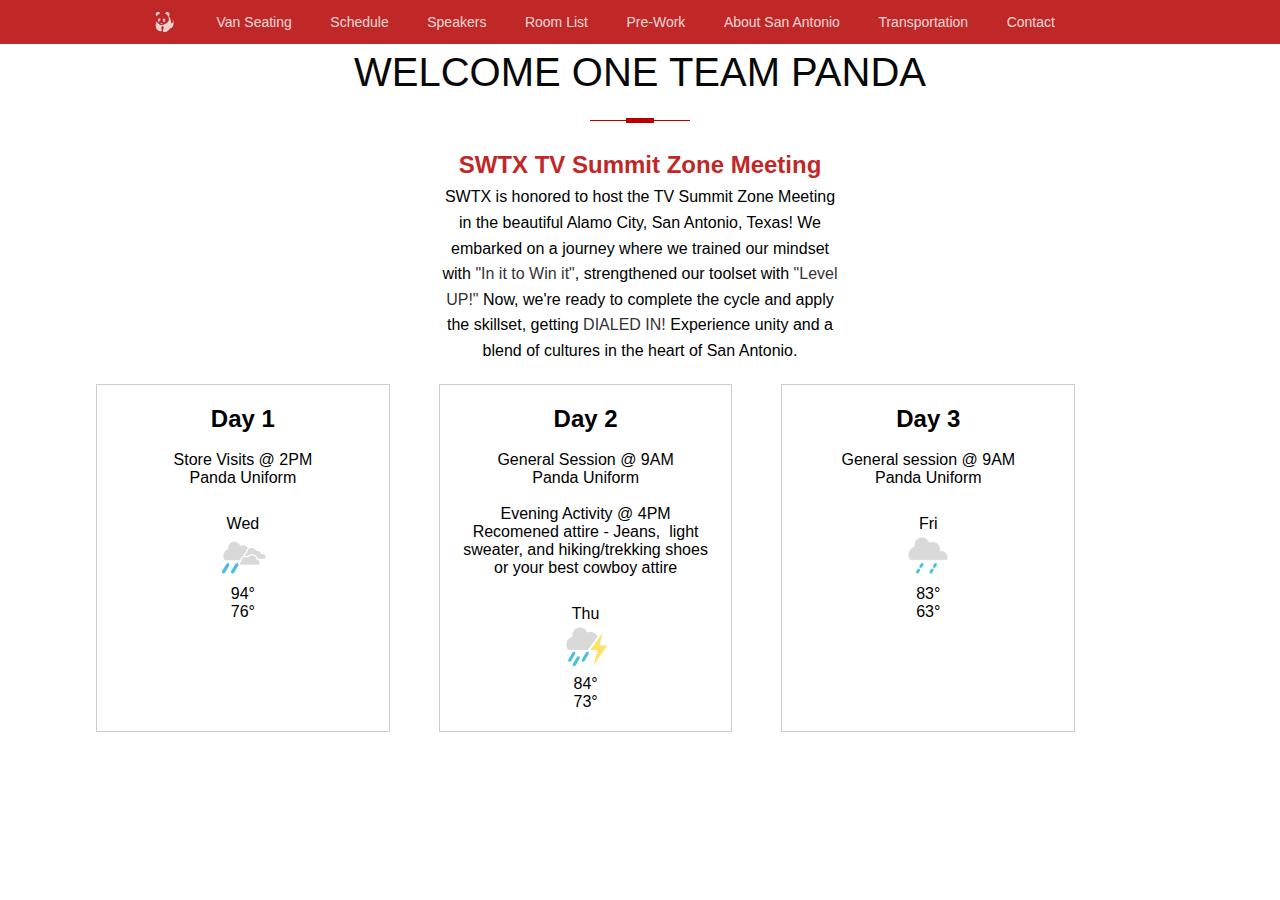
<file: index.html>
<!DOCTYPE html>
<html lang="en">
<head>
    <meta charset="UTF-8">
    <meta http-equiv="X-UA-Compatible" content="IE=edge">
    <meta name="viewport" content="width=device-width, initial-scale=1.0">
    <title>WELCOME ONE TEAM PANDA</title>
    <link rel="preconnect" href="https://fonts.gstatic.com">
    <link href="https://fonts.googleapis.com/css2?family=Inter:wght@300;400&display=swap" rel="stylesheet">
    <link rel="stylesheet" href="style.css">
        <style>
        body {
            font-family: Arial, sans-serif;
            display: flex;
            justify-content: center; /* Center horizontally */
            align-items: center; /* Center vertically */
            /*height: 100vh;  Set the body to cover the full viewport height */
            margin: 0; /* Remove default margin */
        }

        .widget-container {
            display: flex;
            flex-wrap: wrap; /* Allow widgets to wrap to the next line */
            justify-content: space-between; /* Space out widgets horizontally */
            width: 90%; /* Adjust the width as needed */
        }

        .widget {
            border: 1px solid #ccc;
            padding: 20px;
            text-align: center;
            width: 30%;
        }

        .weather {
            margin-top: 10px;
        }

        @media (max-width: 800px) {
            /* Adjust the layout for small screens */
            .widget {
                width: 90%; /* Make widgets full width on small screens */
                margin: 10px auto; /* Center widgets horizontally */
            }
        }
    </style>
</head>
<body>

    <div class="nav-container">
        <nav>
            <ul class="mobile-nav">
                <li>
                    <div class="menu-icon-container">
                        <div class="menu-icon">
                            <span class="line-1"></span>
                            <span class="line-2"></span>
                        </div>
                    </div>
                </li>

                <li>
                    <a href="index.html" class="link-logo"></a>
                </li>

                <li>
                    <a href="" class="link-bag"></a>
                </li>
            </ul>

            <ul class="desktop-nav">
                <li>
                    <a href="index.html" class="link-logo">
					</a>
                </li>
		    <li>
                    <a href="Van.html">Van Seating</a>
                </li>
                <li>
                    <a href="Schedule.html">Schedule</a>
                </li>
                <li>
                    <a href="Speakers.html">Speakers</a>
                </li>
				<li>
                    <a href="rooms.html">Room List</a>
                </li>
				<li>
                    <a href="PreWork.html">Pre-Work</a>
                </li>
                <li>
                    <a href="About.html">About San Antonio</a>
                </li>
				<li>
                    <a href="transportation.html">Transportation</a>
                </li>
				<li>
					<a href="Contact.html">Contact</a>
				</li>
                <li>
                    <a href="#" class="link-search"></a>
                </li>
                <li>
                    <a href="mian.html" class="link-bag"></a>
                </li>
            </ul>
        </nav>

        <!-- End of navigation menu items -->

        <div class="search-container hide">
            <div class="link-search"></div>
            <div class="search-bar">
                <form action="">
                    <input type="text" placeholder="Search apple.com">
                </form>
            </div>
            <div class="link-close"></div>
        </div>

    </div>
	<div class="body-text">
		<div class="one">
		  <h1>Welcome One Team Panda</h1>
		</div>	
		<div class="event-description">
	      <h2><center>SWTX TV Summit Zone Meeting</center></h2>
<p><center>SWTX is honored to host the TV Summit Zone Meeting in the beautiful Alamo City, San Antonio, Texas! We embarked on a journey where we trained our mindset with <strong>"In it to Win it"</strong>, strengthened our toolset with <strong>"Level UP!"</strong> Now, we're ready to complete the cycle and apply the skillset, getting <strong>DIALED IN!</strong> Experience unity and a blend of cultures in the heart of San Antonio.</center></p>

    </div>
    <div class="widget-container">
        <div class="widget">
            <h2>Day 1</h2>
			<br>
			<p>Store Visits @ 2PM</p>
			<p><strong>Panda Uniform</strong></p>
			<br>
            <div class="weather">
                <div class="wob_df" data-wob-di="4" role="button" tabindex="0" data-ved="2ahUKEwikxN-1_NOBAxV9k2oFHZLzBUoQi2soBHoECBcQDg"><div class="Z1VzSb" aria-label="Wednesday">Wed</div><div class="DxhUm"><g-img class="uW5pk"><img id="dimg_25" src="[data-uri]" class="YQ4gaf zr758c" alt="Scattered thunderstorms" data-atf="1" data-frt="0"></g-img></div><div class="wNE31c"><div class="gNCp2e"><span class="wob_t" style="display:inline">94</span><span class="wob_t" style="display:none">32</span>°</div><div class="QrNVmd ZXCv8e"><span class="wob_t" style="display:inline">76</span><span class="wob_t" style="display:none">23</span>°</div></div></div>
            </div>
        </div>

        <div class="widget">
            <h2>Day 2</h2>
			<br>
			<p>General Session  @ 9AM</p>
			<p><strong>Panda Uniform</strong></p>
		  <br>
		  <p>Evening Activity @ 4PM </p>
			<p><strong>Recomened attire - Jeans,&nbsp; light sweater, and hiking/trekking shoes or your best cowboy  attire</strong></p>
			<br>

            <div class="weather">
<div class="wob_df" data-wob-di="5" role="button" tabindex="0" data-ved="2ahUKEwikxN-1_NOBAxV9k2oFHZLzBUoQi2soBXoECBcQDw"><div class="Z1VzSb" aria-label="Thursday">Thu</div><div class="DxhUm"><g-img class="uW5pk"><img id="dimg_27" src="[data-uri]" class="YQ4gaf zr758c" alt="Thunderstorm" data-atf="1" data-frt="0"></g-img></div><div class="wNE31c"><div class="gNCp2e"><span class="wob_t" style="display:inline">84</span><span class="wob_t" style="display:none">28</span>°</div><div class="QrNVmd ZXCv8e"><span class="wob_t" style="display:inline">73</span><span class="wob_t" style="display:none">22</span>°</div></div></div>
            </div>
        </div>

        <div class="widget">
            <h2>Day 3</h2>
			<br>
			<p>General session @ 9AM</p>
			<p><strong>Panda Uniform
</strong></p>
			<br>
            <div class="weather">
<div class="wob_df wob_ds" data-wob-di="6" role="button" tabindex="0" data-ved="2ahUKEwikxN-1_NOBAxV9k2oFHZLzBUoQi2soBnoECBcQEA"><div class="Z1VzSb" aria-label="Friday">Fri</div><div class="DxhUm"><g-img class="uW5pk"><img id="dimg_29" src="[data-uri]" class="YQ4gaf zr758c" alt="Showers" data-atf="1" data-frt="0"></g-img></div><div class="wNE31c"><div class="gNCp2e"><span class="wob_t" style="display:inline">83</span><span class="wob_t" style="display:none">28</span>°</div><div class="QrNVmd ZXCv8e"><span class="wob_t" style="display:inline">63</span><span class="wob_t" style="display:none">20</span>°</div></div></div>
            </div>
        </div>
    </div>
		
		
		
		
		
</div>
		<p class="countdown" id="cdtimer"></p>



	</div>

	
    <div class="overlay"></div>
    
    <script src="main.js"></script>

</body>
</html>
</file>
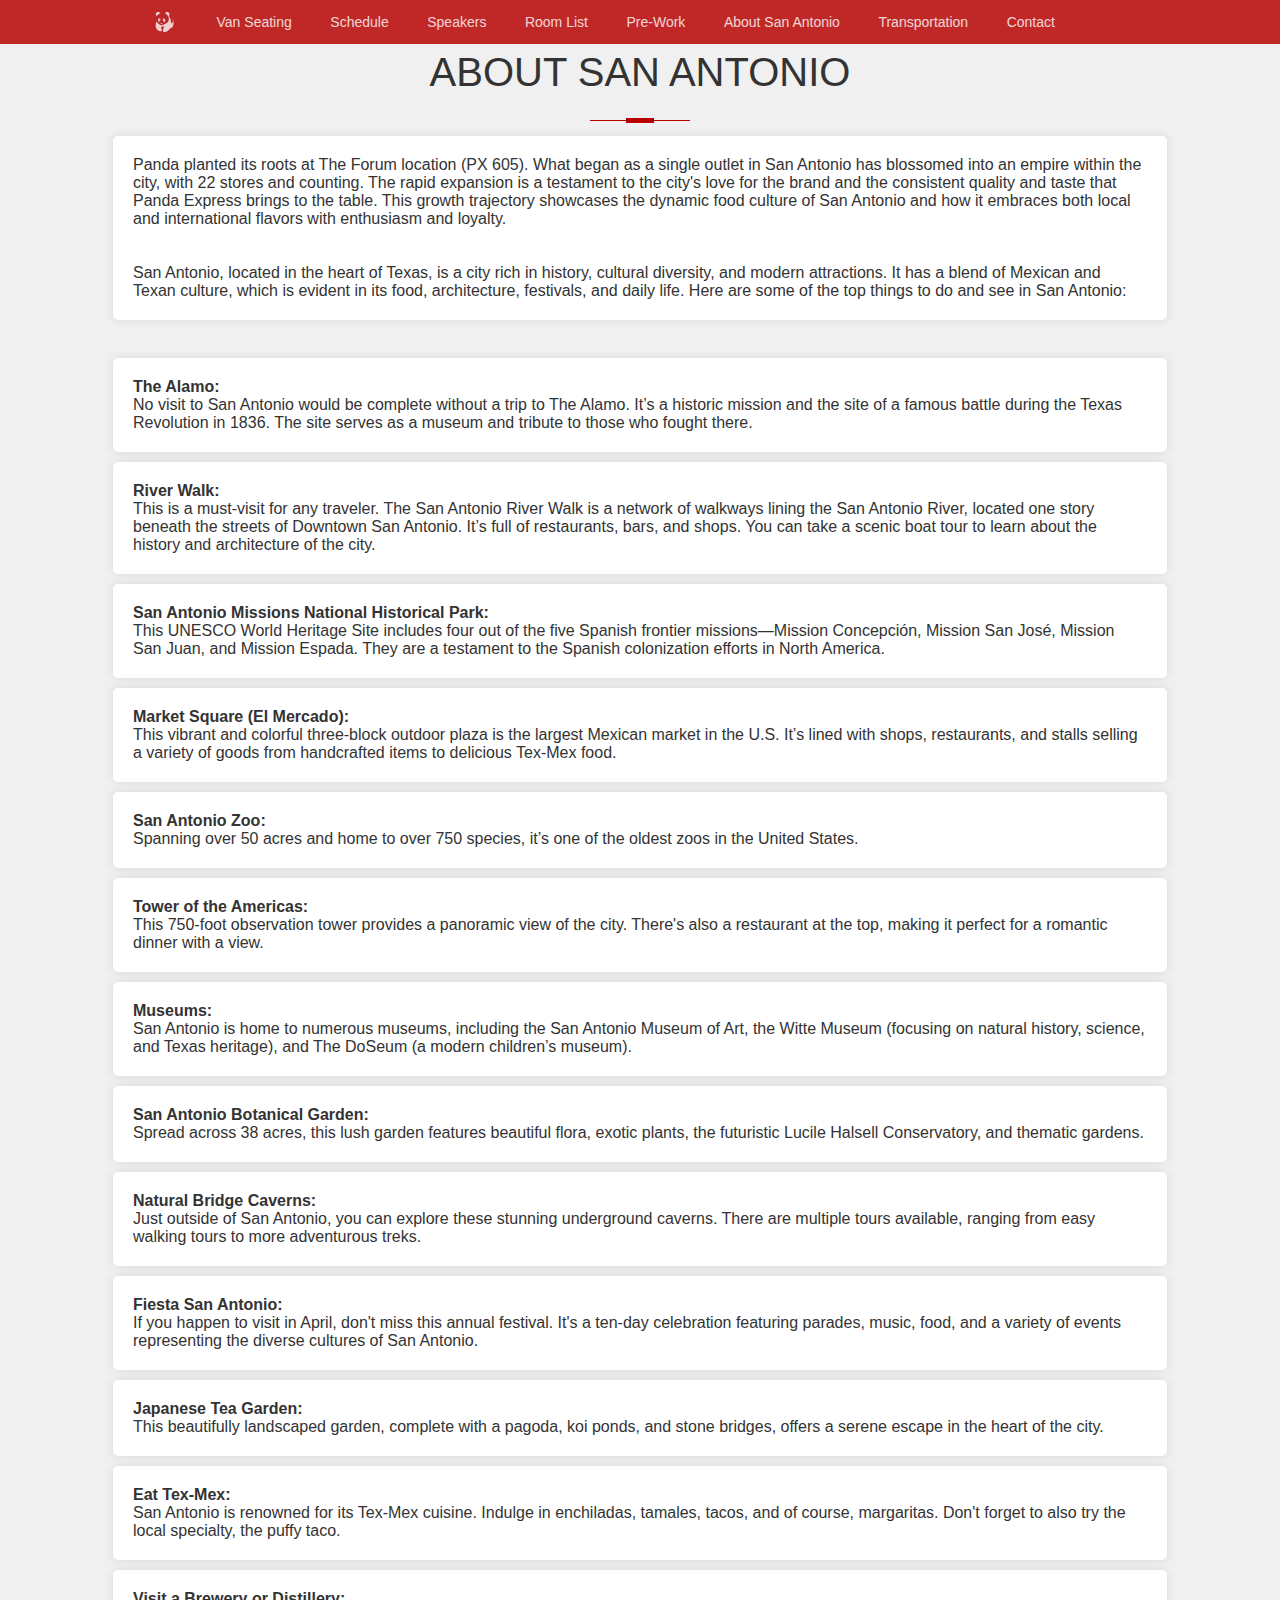
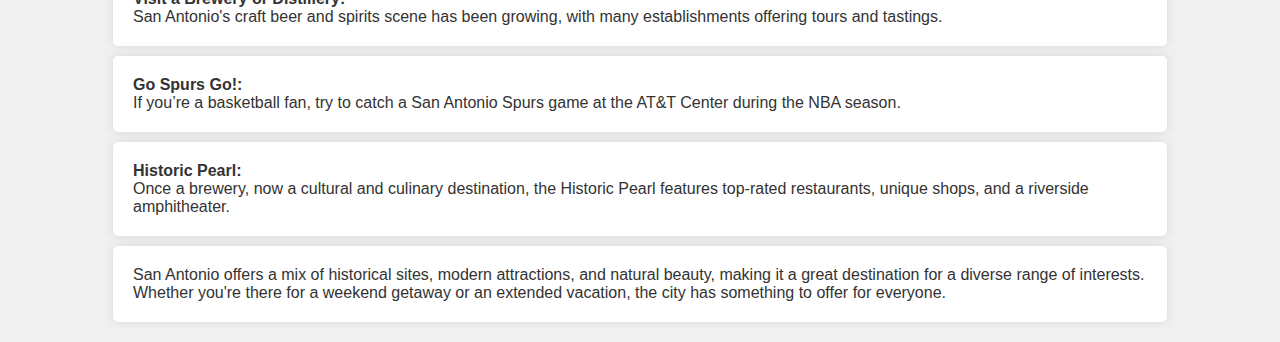
<file: About.html>
<!DOCTYPE html>
<html lang="en">
<head>
    <meta charset="UTF-8">
    <meta http-equiv="X-UA-Compatible" content="IE=edge">
    <meta name="viewport" content="width=device-width, initial-scale=1.0">
    <title>Panda - ABOUT</title>
    <link rel="preconnect" href="https://fonts.gstatic.com">
    <link href="https://fonts.googleapis.com/css2?family=Inter:wght@300;400&display=swap" rel="stylesheet">
    <link rel="stylesheet" href="style.css">
	<style>* {
    margin: 0;
    padding: 0;
    box-sizing: border-box;
}

/* Basic styling for the page */
body {
    font-family: Arial, Helvetica, sans-serif;
    background-color: #f0f0f0;
    color: #333;
    margin: 20px;
}

header, section {
    background-color: #fff;
    padding: 20px;
    margin: 10px 0;
    border-radius: 5px;
    box-shadow: 0 0 10px rgba(0, 0, 0, 0.1);
}

h1, h2 {
    color: #333;
}

/* Style the contact form */
form {
    max-width: 400px;
    margin: 0 auto;
}

label, input, textarea {
    display: block;
    margin-bottom: 10px;
}

button {
    background-color: #007bff;
    color: #fff;
    padding: 10px 20px;
    border: none;
    border-radius: 5px;
    cursor: pointer;
}

/* Style the contact information section */
#contact-info ul {
    list-style: none;
}

#contact-info ul li {
    margin-bottom: 10px;
}

#contact-info a {
    text-decoration: none;
    color: #007bff;
}

/* Style the footer */
footer {
    text-align: center;
    margin-top: 20px;
    padding-top: 10px;
    border-top: 1px solid #ddd;
}</style>
</head>
<body>

    <div class="nav-container">
        <nav>
            <ul class="mobile-nav">
                <li>
                    <div class="menu-icon-container">
                        <div class="menu-icon">
                            <span class="line-1"></span>
                            <span class="line-2"></span>
                        </div>
                    </div>
                </li>

                <li>
                    <a href="index.html" class="link-logo"></a>
                </li>

                <li>
                    <a href="" class="link-bag"></a>
                </li>
            </ul>

            <ul class="desktop-nav">
                <li>
                    <a href="index.html" class="link-logo"></a>
                </li>
		    <li>
                    <a href="Van.html">Van Seating</a>
                </li>
                
                <li>
                    <a href="Schedule.html">Schedule</a>
                </li>
                <li>
                    <a href="Speakers.html">Speakers</a>
                </li>
		<li>
                    <a href="rooms.html">Room List</a>
                </li>
				<li>
                    <a href="PreWork.html">Pre-Work</a>
                </li>
                <li>
                    <a href="About.html"><strong>About San Antonio</strong></a>
                </li>
				<li>
                    <a href="transportation.html">Transportation</a>
                </li>
				<li>
					<a href="Contact.html">Contact</a>
				</li>
				                <li>
                    <a href="mian.html" class="link-bag"></a>
                </li>
				                <li>
                    <a href="#" class="link-search"></a>
                </li>
            </ul>
        </nav>

        <!-- End of navigation menu items -->

        <div class="search-container hide">
            <div class="link-search"></div>
            <div class="search-bar">
                <form action="">
                    <input type="text" placeholder="Search apple.com">
                </form>
            </div>
            <div class="link-close"></div>


        </div>



        

    </div>
		<div class="body-text">
					<div class="one">
		  <h1>About San Antonio</h1>
		</div>
	<section id="contact-info">
				Panda planted its roots at The Forum location (PX 605). What began as a single outlet in San Antonio has blossomed into an empire within the city, with 22 stores and counting. The rapid expansion is a testament to the city's love for the brand and the consistent quality and taste that Panda Express brings to the table. This growth trajectory showcases the dynamic food culture of San Antonio and how it embraces both local and international flavors with enthusiasm and loyalty.
			
			<p>&nbsp</p> &nbsp<p>
				San Antonio, located in the heart of Texas, is a city rich in history, cultural diversity, and modern attractions. It has a blend of Mexican and Texan culture, which is evident in its food, architecture, festivals, and daily life. Here are some of the top things to do and see in San Antonio:
			</p></section>&nbsp
<section id="contact-info"><h4>The Alamo:</h4> No visit to San Antonio would be complete without a trip to The Alamo. It’s a historic mission and the site of a famous battle during the Texas Revolution in 1836. The site serves as a museum and tribute to those who fought there.
</section>
<section id="contact-info"><h4>River Walk:</h4> This is a must-visit for any traveler. The San Antonio River Walk is a network of walkways lining the San Antonio River, located one story beneath the streets of Downtown San Antonio. It’s full of restaurants, bars, and shops. You can take a scenic boat tour to learn about the history and architecture of the city.
</section>
<section id="contact-info"><h4>San Antonio Missions National Historical Park:</h4> This UNESCO World Heritage Site includes four out of the five Spanish frontier missions—Mission Concepción, Mission San José, Mission San Juan, and Mission Espada. They are a testament to the Spanish colonization efforts in North America.
</section>
<section id="contact-info"><h4>Market Square (El Mercado):</h4> This vibrant and colorful three-block outdoor plaza is the largest Mexican market in the U.S. It’s lined with shops, restaurants, and stalls selling a variety of goods from handcrafted items to delicious Tex-Mex food.
</section>
<section id="contact-info"><h4>San Antonio Zoo:</h4> Spanning over 50 acres and home to over 750 species, it’s one of the oldest zoos in the United States.
</section>
<section id="contact-info"><h4>Tower of the Americas:</h4> This 750-foot observation tower provides a panoramic view of the city. There's also a restaurant at the top, making it perfect for a romantic dinner with a view.
</section>
<section id="contact-info"><h4>Museums:</h4> San Antonio is home to numerous museums, including the San Antonio Museum of Art, the Witte Museum (focusing on natural history, science, and Texas heritage), and The DoSeum (a modern children’s museum).
</section>
<section id="contact-info"><h4>San Antonio Botanical Garden:</h4> Spread across 38 acres, this lush garden features beautiful flora, exotic plants, the futuristic Lucile Halsell Conservatory, and thematic gardens.
</section>
<section id="contact-info"><h4>Natural Bridge Caverns:</h4> Just outside of San Antonio, you can explore these stunning underground caverns. There are multiple tours available, ranging from easy walking tours to more adventurous treks.
</section>
<section id="contact-info"><h4>Fiesta San Antonio:</h4> If you happen to visit in April, don't miss this annual festival. It's a ten-day celebration featuring parades, music, food, and a variety of events representing the diverse cultures of San Antonio.
</section>
<section id="contact-info"><h4>Japanese Tea Garden:</h4> This beautifully landscaped garden, complete with a pagoda, koi ponds, and stone bridges, offers a serene escape in the heart of the city.
</section>
<section id="contact-info"><h4>Eat Tex-Mex:</h4> San Antonio is renowned for its Tex-Mex cuisine. Indulge in enchiladas, tamales, tacos, and of course, margaritas. Don't forget to also try the local specialty, the puffy taco.
</section>
<section id="contact-info"><h4>Visit a Brewery or Distillery:</h4> San Antonio's craft beer and spirits scene has been growing, with many establishments offering tours and tastings.
</section>
<section id="contact-info"><h4>Go Spurs Go!:</h4> If you’re a basketball fan, try to catch a San Antonio Spurs game at the AT&T Center during the NBA season.
</section>
<section id="contact-info"><h4>Historic Pearl:</h4> Once a brewery, now a cultural and culinary destination, the Historic Pearl features top-rated restaurants, unique shops, and a riverside amphitheater.
</section>
<section id="contact-info">San Antonio offers a mix of historical sites, modern attractions, and natural beauty, making it a great destination for a diverse range of interests. Whether you're there for a weekend getaway or an extended vacation, the city has something to offer for everyone.
	</section>
	</div>
	
    <div class="overlay"></div>
    
    <script src="main.js"></script>

</body>
</html>
</file>
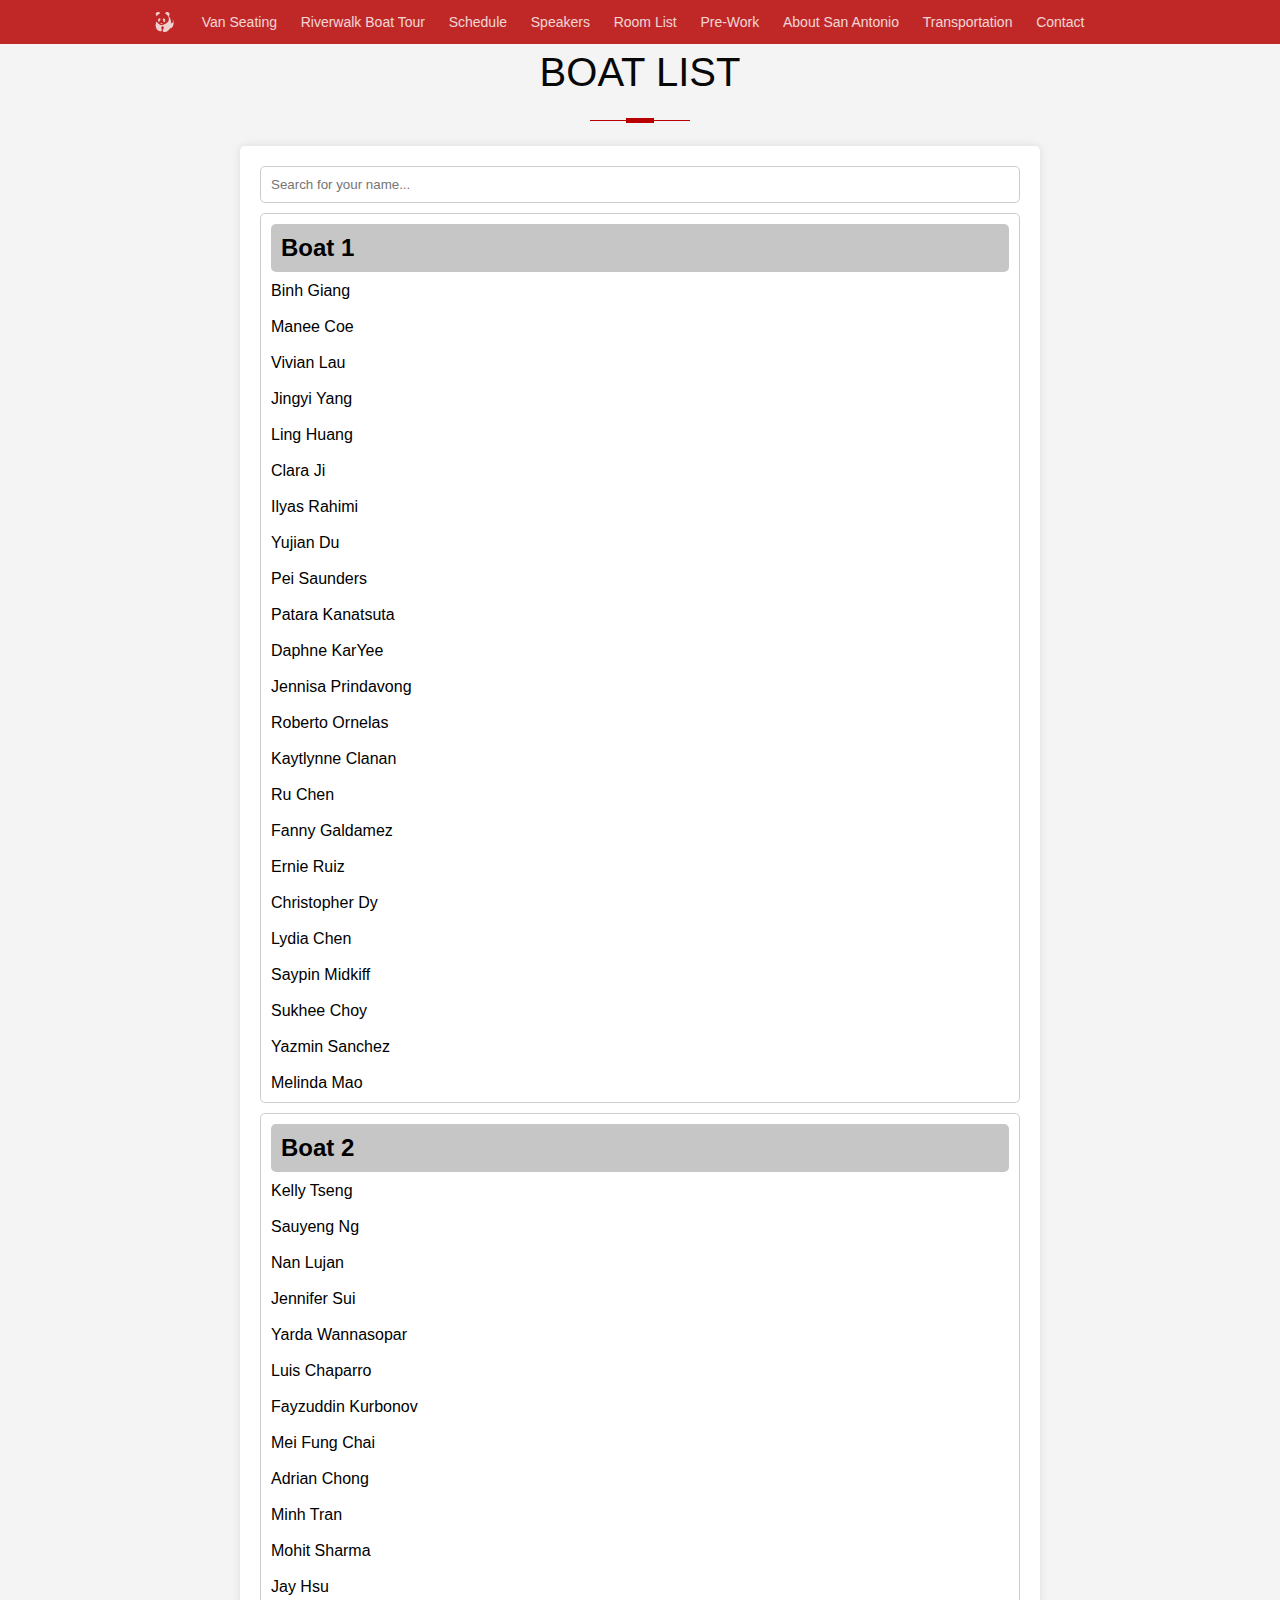
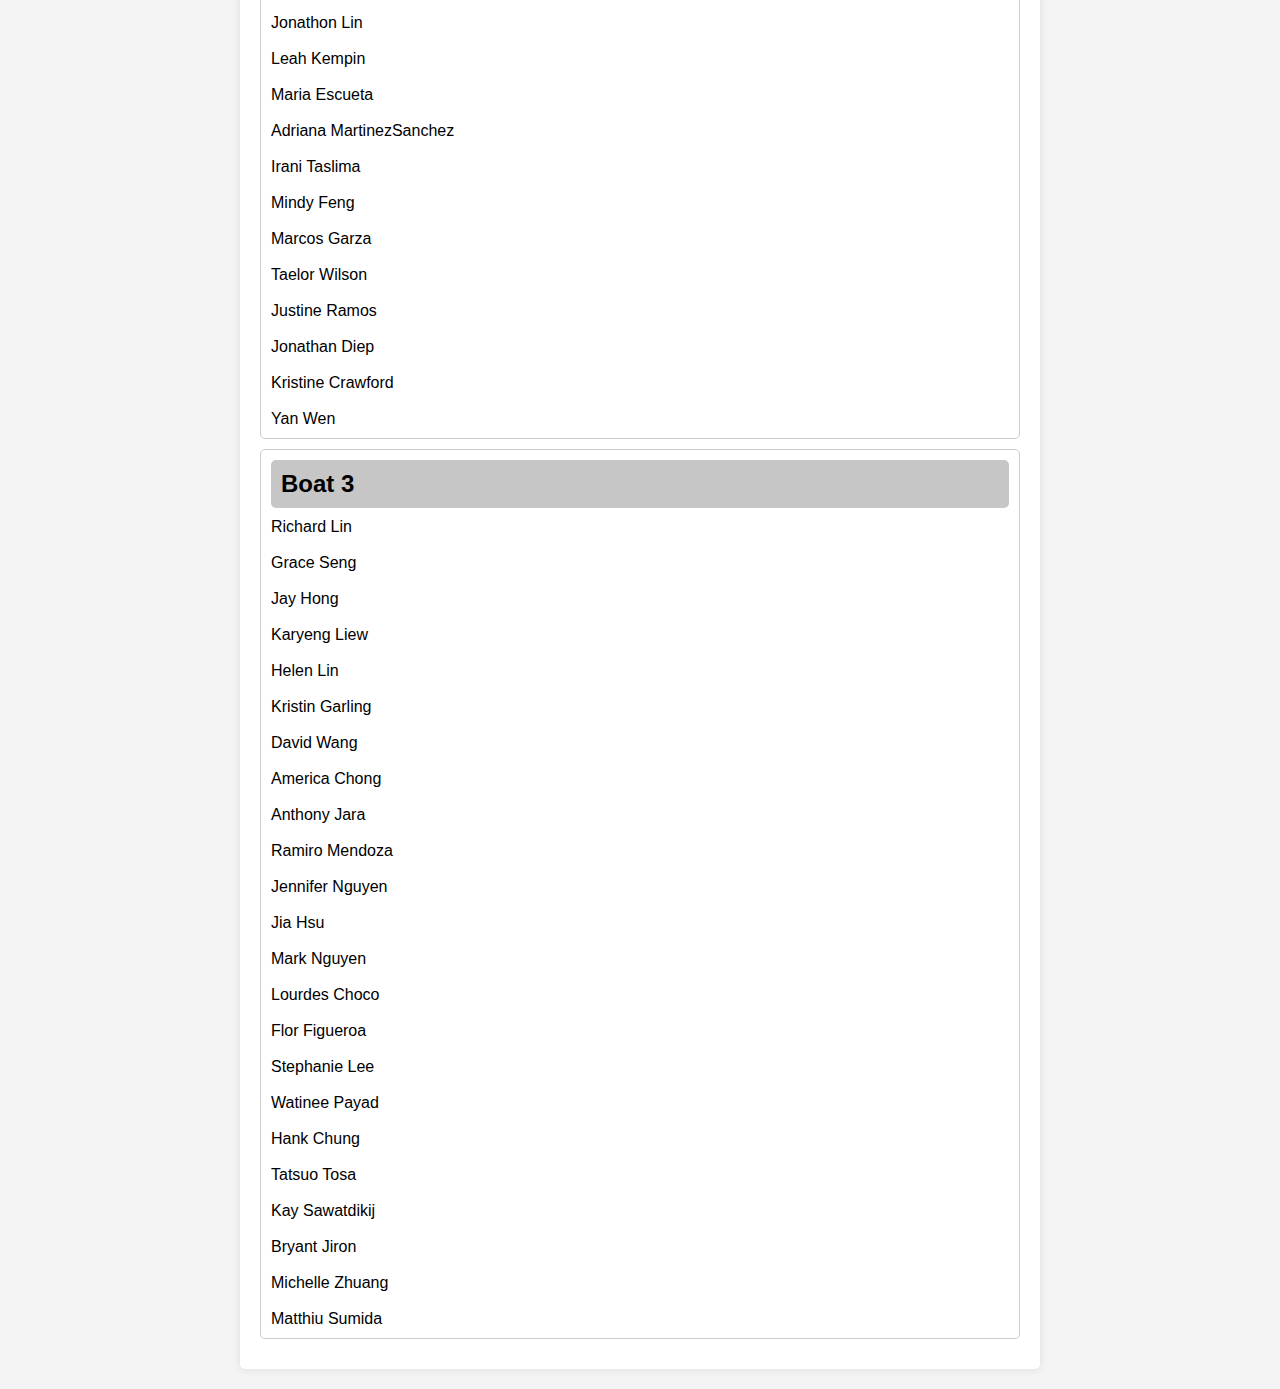
<file: boat.html>
<!DOCTYPE html>
<html lang="en">
<head>
    <meta charset="UTF-8">
    <meta http-equiv="X-UA-Compatible" content="IE=edge">
    <meta name="viewport" content="width=device-width, initial-scale=1.0">
    <title>Panda - Boat Ride</title>
    <link rel="preconnect" href="https://fonts.gstatic.com">
    <link href="https://fonts.googleapis.com/css2?family=Inter:wght@300;400&display=swap" rel="stylesheet">
    <link rel="stylesheet" href="style.css">
	<style>
        body {
            font-family: Arial, sans-serif;
            background-color: #f4f4f4;
            margin: 0;
            padding: 0;
        }
        header {
            background-color: #333;
            color: #fff;
            text-align: center;
            padding: 10px;
        }
        h1 {
            margin: 0;
        }
        .container {
            max-width: 800px;
            margin: 20px auto;
            padding: 20px;
            background-color: #fff;
            border-radius: 5px;
            box-shadow: 0 0 10px rgba(0, 0, 0, 0.1);
        }
        .boat {
            border: 1px solid #ccc;
            padding: 10px;
            margin-bottom: 10px;
            border-radius: 5px;
        }
        .boat-title {
            background-color: rgba(10, 10, 10, 0.233); /* Change to your desired background color */
            color: #000; /* Change to your desired text color */
            font-size: 24px; /* Change to your desired font size */
            padding: 10px;
            margin-bottom: 10px;
            border-radius: 5px;
            font-weight: bold; /* Optional: Make the title bold */
	}
        input[type="text"] {
            width: 100%;
            padding: 10px;
            margin-bottom: 10px;
            border: 1px solid #ccc;
            border-radius: 5px;
        }
    </style>
</head>
<body>

    <div class="nav-container">
        <nav>
            <ul class="mobile-nav">
                <li>
                    <div class="menu-icon-container">
                        <div class="menu-icon">
                            <span class="line-1"></span>
                            <span class="line-2"></span>
                        </div>
                    </div>
                </li>

                <li>
                    <a href="index.html" class="link-logo"></a>
                </li>

                <li>
                    <a href="" class="link-bag"></a>
                </li>
            </ul>

            <ul class="desktop-nav">
                <li>
                    <a href="index.html" class="link-logo"></a>
                </li>
                
                
                <li>
                    <a href="Van.html">Van Seating</a>
                </li>
                
                <li>
                    <a href="boat.html"><strong>Riverwalk Boat Tour</strong></a>
                </li>
                
                
                <li>
                    <a href="Schedule.html">Schedule</a>
                </li>
                <li>
                    <a href="Speakers.html">Speakers</a>
                </li>
				 <li>
                    <a href="rooms.html">Room List</a>
                </li>
				<li>
                    <a href="PreWork.html">Pre-Work</a>
                </li>
                <li>
                    <a href="About.html">About San Antonio</a>
                </li>
				<li>
                    <a href="transportation.html">Transportation</a>
                </li>
				<li>
					<a href="Contact.html">Contact</a>
				</li>
				 <li>
                    <a href="mian.html" class="link-bag"></a>
                </li> 

				<li>
                    <a href="#" class="link-search"></a>
                </li>
            </ul>
        </nav>

        <!-- End of navigation menu items -->

        <div class="search-container hide">
            <div class="link-search"></div>
            <div class="search-bar">
                <form action="">
                    <input type="text" placeholder="Search apple.com">
                </form>
            </div>
            <div class="link-close"></div>
        </div>

		
		


        

    </div>
		<div class="body-text">
					<div class="one">
		  <h1>Boat List</h1>
		</div>
	
	</div>

    <div class="container">
        <input type="text" id="searchInput" placeholder="Search for your name...">
        <div id="boatList">
            <!-- boatmate information will be dynamically generated here -->
        </div>
    </div>
    <script>
        // Sample data for 3 boats with 24 people each
        const boatData = [
            {
                boat: 1,
                title: "Boat 1",
                persons: [
                          "Binh Giang",
                          "Manee Coe",
                          "Vivian Lau",
                          "Jingyi Yang",
                          "Ling Huang",
                          "Clara Ji",
                          "Ilyas Rahimi",
                          "Yujian Du",
                          "Pei Saunders",
                          "Patara Kanatsuta",
                          "Daphne KarYee",
                          "Jennisa Prindavong",
                          "Roberto Ornelas",
                          "Kaytlynne Clanan",
                          "Ru Chen",
                          "Fanny Galdamez",
                          "Ernie Ruiz",
                          "Christopher Dy",
                          "Lydia Chen",
                          "Saypin Midkiff",
                          "Sukhee Choy",
                          "Yazmin Sanchez",
                          "Melinda Mao"
                ]
            },
            {
                boat: 2,
                title: "Boat 2",
                persons: [
                          "Kelly Tseng",
                          "Sauyeng Ng",
                          "Nan Lujan",
                          "Jennifer Sui",
                          "Yarda Wannasopar",
                          "Luis Chaparro",
                          "Fayzuddin Kurbonov",
                          "Mei Fung Chai",
                          "Adrian Chong",
                          "Minh Tran",
                          "Mohit Sharma",
                          "Jay Hsu",
                          "Jonathon Lin",
                          "Leah Kempin",
                          "Maria Escueta",
                          "Adriana MartinezSanchez",
                          "Irani Taslima",
                          "Mindy Feng",
                          "Marcos Garza",
                          "Taelor Wilson",
                          "Justine Ramos",
                          "Jonathan Diep",
                          "Kristine Crawford",
                          "Yan Wen"
                ]
            },
            {
                boat: 3,
                title: "Boat 3",
                persons: [
                    "Richard Lin",
                          "Grace Seng",
                          "Jay Hong",
                          "Karyeng Liew",
                          "Helen Lin",
                          "Kristin Garling",
                          "David Wang",
                          "America Chong",
                          "Anthony Jara",
                          "Ramiro Mendoza",
                          "Jennifer Nguyen",
                          "Jia Hsu",
                          "Mark Nguyen",
                          "Lourdes Choco",
                          "Flor Figueroa",
                          "Stephanie Lee",
                          "Watinee Payad",
                          "Hank Chung",
                          "Tatsuo Tosa",
                          "Kay Sawatdikij",
                          "Bryant Jiron",
                          "Michelle Zhuang",
                          "Matthiu Sumida"
                ]
            }
        ];

        const boatList = document.getElementById("boatList");
        const searchInput = document.getElementById("searchInput");

        // Function to filter and display the boatmates based on search input
        function displayBoatmates() {
            const searchTerm = searchInput.value.toLowerCase();
            boatList.innerHTML = '';

            boatData.forEach(boatInfo => {
                const { boat, title, persons } = boatInfo;
                const filteredPersons = persons.filter(person => person.toLowerCase().includes(searchTerm));
                
                if (filteredPersons.length > 0) {
                    const boatDiv = document.createElement("div");
                    boatDiv.classList.add("boat");

                    const titleDiv = document.createElement("div");
                    titleDiv.classList.add("boat-title");
                    titleDiv.textContent = title;
                    boatDiv.appendChild(titleDiv);

                    const personsList = filteredPersons.map(person => `<p>${person}</p>`).join("<br>");
                    boatDiv.innerHTML += personsList;
                    boatList.appendChild(boatDiv);
                }
            });
        }

        // Initial display of boatmates
        displayBoatmates();

        // Listen for input changes to update the displayed boatmates
        searchInput.addEventListener("input", displayBoatmates);
    </script>



    <div class="overlay"></div>
    
    <script src="main.js"></script>

</body>
</html>
</file>
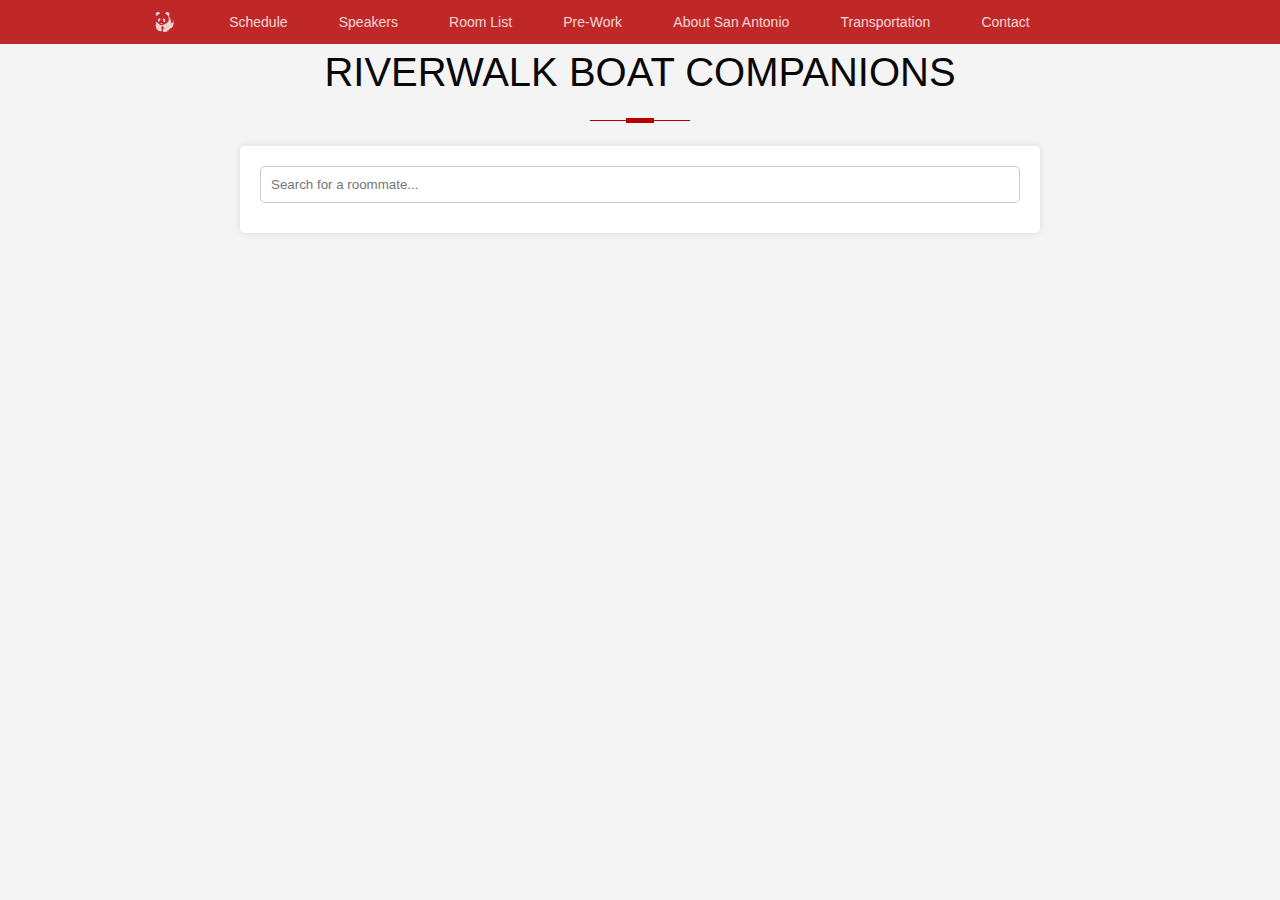
<file: boats.html>
<!DOCTYPE html>
<html lang="en">
<head>
    <meta charset="UTF-8">
    <meta http-equiv="X-UA-Compatible" content="IE=edge">
    <meta name="viewport" content="width=device-width, initial-scale=1.0">
    <title>Panda - ABOUT</title>
    <link rel="preconnect" href="https://fonts.gstatic.com">
    <link href="https://fonts.googleapis.com/css2?family=Inter:wght@300;400&display=swap" rel="stylesheet">
    <link rel="stylesheet" href="style.css">
	<style>
        body {
            font-family: Arial, sans-serif;
            background-color: #f4f4f4;
            margin: 0;
            padding: 0;
        }
        header {
            background-color: #333;
            color: #fff;
            text-align: center;
            padding: 10px;
        }
        h1 {
            margin: 0;
        }
        .container {
            max-width: 800px;
            margin: 20px auto;
            padding: 20px;
            background-color: #fff;
            border-radius: 5px;
            box-shadow: 0 0 10px rgba(0, 0, 0, 0.1);
        }
        .room {
            border: 1px solid #ccc;
            padding: 10px;
            margin-bottom: 10px;
            border-radius: 5px;
        }
        input[type="text"] {
            width: 100%;
            padding: 10px;
            margin-bottom: 10px;
            border: 1px solid #ccc;
            border-radius: 5px;
        }
            </style>

</head>
<body>

    <div class="nav-container">
        <nav>
            <ul class="mobile-nav">
                <li>
                    <div class="menu-icon-container">
                        <div class="menu-icon">
                            <span class="line-1"></span>
                            <span class="line-2"></span>
                        </div>
                    </div>
                </li>

                <li>
                    <a href="index.html" class="link-logo"></a>
                </li>

                <li>
                    <a href="" class="link-bag"></a>
                </li>
            </ul>

            <ul class="desktop-nav">
                <li>
                    <a href="index.html" class="link-logo"></a>
                </li>
                <li>
                    <a href="Schedule.html">Schedule</a>
                </li>
                <li>
                    <a href="Speakers.html">Speakers</a>
                </li>
				 <li>
                    <a href="rooms.html"><strong>Room List</strong></a>
                </li>
				<li>
                    <a href="PreWork.html">Pre-Work</a>
                </li>
                <li>
                    <a href="About.html">About San Antonio</a>
                </li>
				<li>
                    <a href="transportation.html">Transportation</a>
                </li>
				<li>
					<a href="Contact.html">Contact</a>
				</li>
				 <li>
                    <a href="mian.html" class="link-bag"></a>
                </li> 

				<li>
                    <a href="#" class="link-search"></a>
                </li>
            </ul>
        </nav>

        <!-- End of navigation menu items -->

        <div class="search-container hide">
            <div class="link-search"></div>
            <div class="search-bar">
                <form action="">
                    <input type="text" placeholder="Search apple.com">
                </form>
            </div>
            <div class="link-close"></div>
        </div>

		
		


        

    </div>
		<div class="body-text">
					<div class="one">
		  <h1>Riverwalk Boat Companions</h1>
		</div>
                    <!--
                    <h2>Table 1: Boat 1</h2>
                    <table>
                        <tr>
                            <th>Name</th>
                        </tr>
                        <tr>
                            <td>Binh Giang</td>
                        </tr>
                        <tr>
                            <td>Manee Coe</td>
                        </tr>
                        <tr>
                            <td>Vivian Lau</td>
                        </tr>
                        <tr>
                            <td>Jingyi Yang</td>
                        </tr>
                        <tr>
                            <td>Ling Huang</td>
                        </tr>
                        <tr>
                            <td>Clara Ji</td>
                        </tr>
                        <tr>
                            <td>Ilyas Rahimi</td>
                        </tr>
                        <tr>
                            <td>Yujian Du</td>
                        </tr>
                        <tr>
                            <td>Pei Saunders</td>
                        </tr>
                        <tr>
                            <td>Patara Kanatsuta</td>
                        </tr>
                        <tr>
                            <td>Daphne KarYee</td>
                        </tr>
                        <tr>
                            <td>Jennisa Prindavong</td>
                        </tr>
                        <tr>
                            <td>Roberto Ornelas</td>
                        </tr>
                        <tr>
                            <td>Kaytlynne Clanan</td>
                        </tr>
                        <tr>
                            <td>Ru Chen</td>
                        </tr>
                        <tr>
                            <td>Fanny Galdamez</td>
                        </tr>
                        <tr>
                            <td>Ernie Ruiz</td>
                        </tr>
                        <tr>
                            <td>Christopher Dy</td>
                        </tr>
                        <tr>
                            <td>Lydia Chen</td>
                        </tr>
                        <tr>
                            <td>Saypin Midkiff</td>
                        </tr>
                        <tr>
                            <td>Sukhee Choy</td>
                        </tr>
                        <tr>
                            <td>Yazmin Sanchez</td>
                        </tr>
                        <tr>
                            <td>Melinda Mao</td>
                        </tr>
                    </table>

                    
                    <h2>Table 2: Boat 2</h2>
                    <table>
                        <tr>
                            <th>Name</th>
                        </tr>
                        <tr>
                            <td>Kelly Tseng</td>
                        </tr>
                        <tr>
                            <td>Sauyeng Ng</td>
                        </tr>
                        <tr>
                            <td>Nan Lujan</td>
                        </tr>
                        <tr>
                            <td>Jennifer Sui</td>
                        </tr>
                        <tr>
                            <td>Yarda Wannasopar</td>
                        </tr>
                        <tr>
                            <td>Luis Chaparro</td>
                        </tr>
                        <tr>
                            <td>Fayzuddin Kurbonov</td>
                        </tr>
                        <tr>
                            <td>Mei Fung Chai</td>
                        </tr>
                        <tr>
                            <td>Adrian Chong</td>
                        </tr>
                        <tr>
                            <td>Minh Tran</td>
                        </tr>
                        <tr>
                            <td>Mohit Sharma</td>
                        </tr>
                        <tr>
                            <td>Jay Hsu</td>
                        </tr>
                        <tr>
                            <td>Jonathon Lin</td>
                        </tr>
                        <tr>
                            <td>Leah Kempin</td>
                        </tr>
                        <tr>
                            <td>Maria Escueta</td>
                        </tr>
                        <tr>
                            <td>Adriana MartinezSanchez</td>
                        </tr>
                        <tr>
                            <td>Irani Taslima</td>
                        </tr>
                        <tr>
                            <td>Mindy Feng</td>
                        </tr>
                        <tr>
                            <td>Marcos Garza</td>
                        </tr>
                        <tr>
                            <td>Taelor Wilson</td>
                        </tr>
                        <tr>
                            <td>Justine Ramos</td>
                        </tr>
                        <tr>
                            <td>Jonathan Diep</td>
                        </tr>
                        <tr>
                            <td>Kristine Crawford</td>
                        </tr>
                        <tr>
                            <td>Yan Wen</td>
                        </tr>
                    </table>

                    
                    <h2>Table 3: Boat 3</h2>
                    <table>
                        <tr>
                            <th>Name</th>
                        </tr>
                        <tr>
                            <td>Richard Lin</td>
                        </tr>
                        <tr>
                            <td>Grace Seng</td>
                        </tr>
                        <tr>
                            <td>Jay Hong</td>
                        </tr>
                        <tr>
                            <td>Karyeng Liew</td>
                        </tr>
                        <tr>
                            <td>Helen Lin</td>
                        </tr>
                        <tr>
                            <td>Kristin Garling</td>
                        </tr>
                        <tr>
                            <td>David Wang</td>
                        </tr>
                        <tr>
                            <td>America Chong</td>
                        </tr>
                        <tr>
                            <td>Anthony Jara</td>
                        </tr>
                        <tr>
                            <td>Ramiro Mendoza</td>
                        </tr>
                        <tr>
                            <td>Jennifer Nguyen</td>
                        </tr>
                        <tr>
                            <td>Jia Hsu</td>
                        </tr>
                        <tr>
                            <td>Mark Nguyen</td>
                        </tr>
                        <tr>
                            <td>Lourdes Choco</td>
                        </tr>
                        <tr>
                            <td>Flor Figueroa</td>
                        </tr>
                        <tr>
                            <td>Stephanie Lee</td>
                        </tr>
                        <tr>
                            <td>Watinee Payad</td>
                        </tr>
                        <tr>
                            <td>Hank Chung</td>
                        </tr>
                        <tr>
                            <td>Tatsuo Tosa</td>
                        </tr>
                        <tr>
                            <td>Kay Sawatdikij</td>
                        </tr>
                        <tr>
                            <td>Bryant Jiron</td>
                        </tr>
                        <tr>
                            <td>Michelle Zhuang</td>
                        </tr>
                        <tr>
                            <td>Matthiu Sumida</td>
                        </tr>
                    </table>
-->
	
	</div>

    <div class="container">
        <input type="text" id="searchInput" placeholder="Search for a roommate...">
        <div id="roomList">
            <!-- Roommate information will be dynamically generated here -->
        </div>
    </div>
    <script>
        // Sample data for 26 rooms with 2 people each
        const roomData = [
                          {
                            room: 1,
                            person1: "Binh Giang",
                            person2: "Manee Coe",
                            person3: "Vivian Lau",
                            person4: "Jingyi Yang",
                            person5: "Ling Huang",
                            person6: "Clara Ji",
                            person7: "Ilyas Rahimi",
                            person8: "Yujian Du",
                            person9: "Pei Saunders",
                            person10: "Patara Kanatsuta",
                            person11: "Daphne KarYee",
                            person12: "Jennisa Prindavong",
                            person13: "Roberto Ornelas",
                            person14: "Kaytlynne Clanan",
                            person15: "Ru Chen",
                            person16: "Fanny Galdamez",
                            person17: "Ernie Ruiz",
                            person18: "Christopher Dy",
                            person19: "Lydia Chen",
                            person20: "Saypin Midkiff",
                            person20: "Sukhee Choy",
                            person20: "Yazmin Sanchez",
                            person20: "Melinda Mao",
                            person24: "",
                          } ,
                          {
                            room: 2,
                            person1: "Kelly Tseng",
                            person2: "Sauyeng Ng",
                            person3: "Nan Lujan",
                            person4: "Jennifer Sui",
                            person5: "Yarda Wannasopar",
                            person6: "Luis Chaparro",
                            person7: "Fayzuddin Kurbonov",
                            person8: "Mei Fung Chai",
                            person9: "Adrian Chong",
                            person10: "Minh Tran",
                            person11: "Mohit Sharma",
                            person12: "Jay Hsu",
                            person13: "Jonathon Lin",
                            person14: "Leah Kempin",
                            person15: "Maria Escueta",
                            person16: "Adriana MartinezSanchez",
                            person17: "Irani Taslima",
                            person18: "Mindy Feng",
                            person19: "Marcos Garza",
                            person20: "Taelor Wilson",
                            person21: "Justine Ramos",
                            person22: "Jonathan Diep",
                            person23: "Kristine Crawford",
                            person24: "Yan Wen"
                          },{
                            room: 3,
                            person1: "Richard Lin",
                            person2: "Grace Seng",
                            person3: "Jay Hong",
                            person4: "Karyeng Liew",
                            person5: "Helen Lin",
                            person6: "Kristin Garling",
                            person7: "David Wang",
                            person8: "America Chong",
                            person9: "Anthony Jara",
                            person10: "Ramiro Mendoza",
                            person11: "Jennifer Nguyen",
                            person12: "Jia Hsu",
                            person13: "Mark Nguyen",
                            person14: "Lourdes Choco",
                            person15: "Flor Figueroa",
                            person16: "Stephanie Lee",
                            person17: "Watinee Payad",
                            person18: "Hank Chung",
                            person19: "Tatsuo Tosa",
                            person20: "Kay Sawatdikij",
                            person21: "Bryant Jiron",
                            person22: "Michelle Zhuang",
                            person23: "Matthiu Sumida",
                            person24: ""

                          }
,
			
            // Add more room data here...
        ];

        const roomList = document.getElementById("roomList");
        const searchInput = document.getElementById("searchInput");//disables the nav bar when enabled

        // Function to filter and display the roommates based on search input
        function displayRoommates() {
            const searchTerm = searchInput.value.toLowerCase();
            roomList.innerHTML = '';

            roomData.forEach(roomInfo => {
                const {person1, person2, person3, person4, person5, person6, person7, person8, person9, person10, person11, person12, person13, person14, person15, person16, person17, person19, person20, person21, person22, person23, person24} = roomInfo;
                if (person1.toLowerCase().includes(searchTerm) || person2.toLowerCase().includes(searchTerm)) || person3.toLowerCase().includes(searchTerm)) || person4.toLowerCase().includes(searchTerm)) || person5.toLowerCase().includes(searchTerm)) || person6.toLowerCase().includes(searchTerm)) || person7.toLowerCase().includes(searchTerm)) || person8.toLowerCase().includes(searchTerm)) || person9.toLowerCase().includes(searchTerm)) || person10.toLowerCase().includes(searchTerm)) || person11.toLowerCase().includes(searchTerm)) || person12.toLowerCase().includes(searchTerm)) || person13.toLowerCase().includes(searchTerm)) || person14.toLowerCase().includes(searchTerm)) || person15.toLowerCase().includes(searchTerm)) || person16.toLowerCase().includes(searchTerm)) || person17.toLowerCase().includes(searchTerm)) || person18.toLowerCase().includes(searchTerm)) || person19.toLowerCase().includes(searchTerm)) || person20.toLowerCase().includes(searchTerm)) || person21.toLowerCase().includes(searchTerm)) || person22.toLowerCase().includes(searchTerm)) || person23.toLowerCase().includes(searchTerm)) || person24.toLowerCase().includes(searchTerm)) {
                    const roomDiv = document.createElement("div");
                    roomDiv.classList.add("room");
                    roomDiv.innerHTML = `<p>${person1}</p><br><p>${person2}</p><br><p>${person3}</p><br><p>${person4}</p><br><p>${person5}</p><br><p>${person6}</p><br><p>${person7}</p><br><p>${person8}</p><br><p>${person9}</p><br><p>${person10}</p><br><p>${person11}</p><br><p>${person12}</p><br><p>${person13}</p><br><p>${person14}</p><br><p>${person15}</p><br><p>${person16}</p><br><p>${person17}</p><br><p>${person18}</p><br><p>${person19}</p><br><p>${person20}</p><br><p>${person21}</p><br><p>${person22}</p><br><p>${person23}</p><br><p>${person24}</p>`;
                    roomList.appendChild(roomDiv);
                }
            });
        }

        // Initial display of roommates
        displayRoommates();

        // Listen for input changes to update the displayed roommates
        searchInput.addEventListener("input", displayRoommates);
    </script>
	
    <div class="overlay"></div>
    
    <script src="main.js"></script>

</body>
</html>
</file>
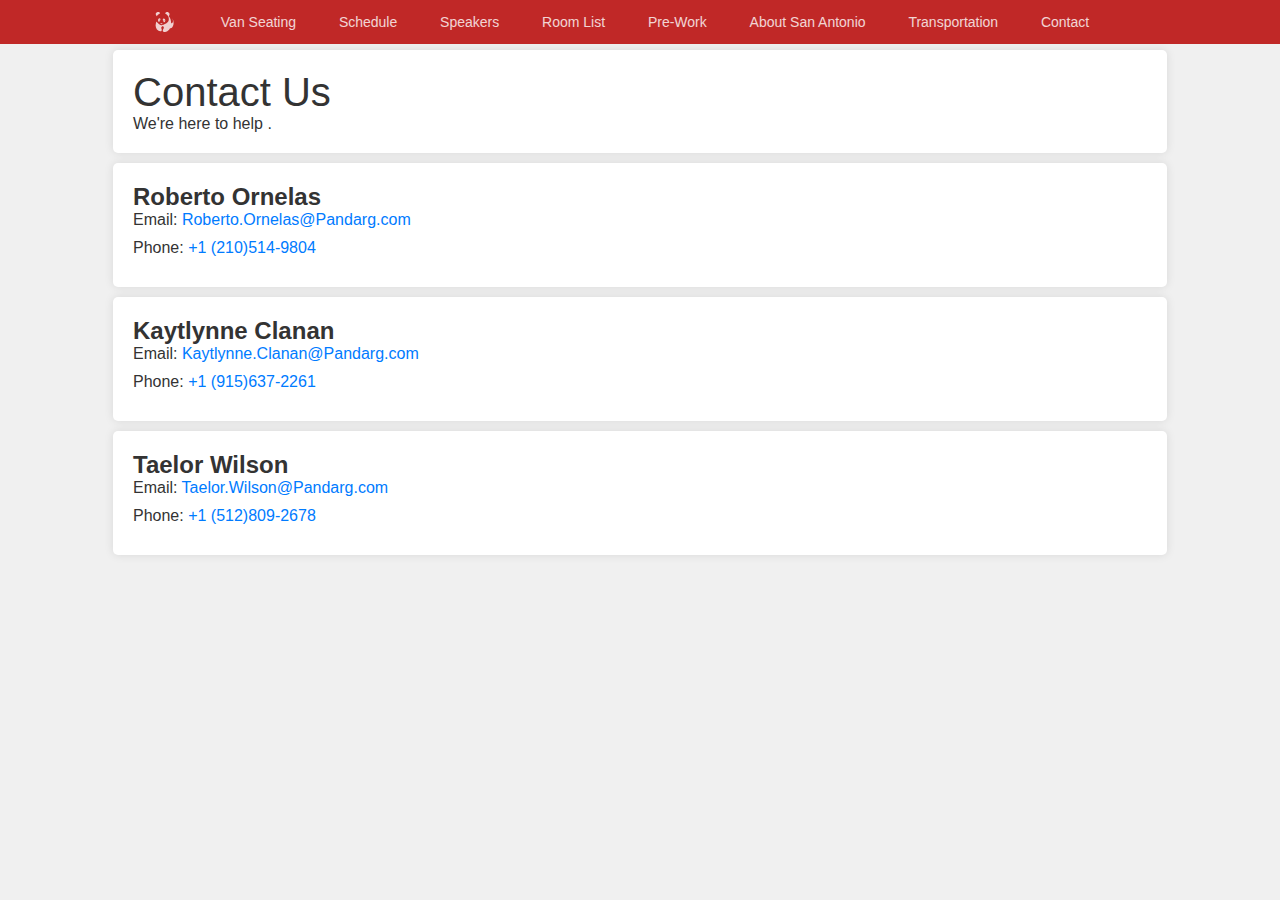
<file: Contact.html>
<!DOCTYPE html>
<html lang="en">
<head>
    <meta charset="UTF-8">
    <meta http-equiv="X-UA-Compatible" content="IE=edge">
    <meta name="viewport" content="width=device-width, initial-scale=1.0">
    <title>Panda - ABOUT</title>
    <link rel="preconnect" href="https://fonts.gstatic.com">
    <link href="https://fonts.googleapis.com/css2?family=Inter:wght@300;400&display=swap" rel="stylesheet">
    <link rel="stylesheet" href="style.css">
	<style>* {
    margin: 0;
    padding: 0;
    box-sizing: border-box;
}

/* Basic styling for the page */
body {
    font-family: Arial, Helvetica, sans-serif;
    background-color: #f0f0f0;
    color: #333;
    margin: 20px;
}

header, section {
    background-color: #fff;
    padding: 20px;
    margin: 10px 0;
    border-radius: 5px;
    box-shadow: 0 0 10px rgba(0, 0, 0, 0.1);
}

h1, h2 {
    color: #333;
}

/* Style the contact form */
form {
    max-width: 400px;
    margin: 0 auto;
}

label, input, textarea {
    display: block;
    margin-bottom: 10px;
}

button {
    background-color: #007bff;
    color: #fff;
    padding: 10px 20px;
    border: none;
    border-radius: 5px;
    cursor: pointer;
}

/* Style the contact information section */
#contact-info ul {
    list-style: none;
}

#contact-info ul li {
    margin-bottom: 10px;
}

#contact-info a {
    text-decoration: none;
    color: #007bff;
}

/* Style the footer */
footer {
    text-align: center;
    margin-top: 20px;
    padding-top: 10px;
    border-top: 1px solid #ddd;
}</style>
</head>
<body>

    <div class="nav-container">
        <nav>
            <ul class="mobile-nav">
                <li>
                    <div class="menu-icon-container">
                        <div class="menu-icon">
                            <span class="line-1"></span>
                            <span class="line-2"></span>
                        </div>
                    </div>
                </li>

                <li>
                    <a href="index.html" class="link-logo"></a>
                </li>

                <li>
                    <a href="" class="link-bag"></a>
                </li>
            </ul>

            <ul class="desktop-nav">
                <li>
                    <a href="index.html" class="link-logo"></a>
                </li>
		    <li>
                    <a href="Van.html">Van Seating</a>
                </li>
                <li>
                    <a href="Schedule.html">Schedule</a>
                </li>
                <li>
                    <a href="Speakers.html">Speakers</a>
                </li>
				<li>
                    <a href="rooms.html">Room List</a>
                </li>
				 <li>
                    <a href="PreWork.html">Pre-Work</a>
                </li>
                <li>
                    <a href="About.html">About San Antonio</a>
                </li>
				<li>
                    <a href="transportation.html">Transportation</a>
                </li>
				<li>
					<a href="Contact.html"><strong>Contact</strong></a>
				</li>
                <li>
                  <a href="#" class="link-search"></a>
                </li>
            </ul>
        </nav>

        <!-- End of navigation menu items -->

        <div class="search-container hide">
            <div class="link-search"></div>
            <div class="search-bar">
                <form action="">
                    <input type="text" placeholder="Search apple.com">
                </form>
            </div>
            <div class="link-close"></div>


        </div>



        

    </div>
		<div class="body-text">
					
			  <header>
        <h1>Contact Us</h1>
        <p>We're here to help .</p>
    </header>
    

    <section id="contact-info">
        <h2>Roberto Ornelas</h2>
        <ul>
            <li>Email: <a href="mailto:Roberto.Ornelas@Pandarg.com">Roberto.Ornelas@Pandarg.com</a></li>
            <li>Phone: <a href="tel:+12105149804">+1 (210)514-9804</a></li>
        </ul>
    </section>
    <section id="contact-info">
        <h2>Kaytlynne Clanan</h2>
        <ul>
            <li>Email: <a href="mailto:Kaytlynne.Clanan@Pandarg.com">Kaytlynne.Clanan@Pandarg.com</a></li>
            <li>Phone: <a href="tel:+19156372261">+1 (915)637-2261</a></li>
        </ul>
    </section>
	<section id="contact-info">
      <h2>Taelor Wilson</h2>
        <ul>
            <li>Email: <a href="mailto:Taelor.Wilson@Pandarg.com">Taelor.Wilson@Pandarg.com</a></li>
            <li>Phone: <a href="tel:+15128092678">+1 (512)809-2678</a></li>
        </ul>
    </section>

    <!--<footer>
      End of navigation menu items  <p>&copy; 2023 PX2115</p>
    </footer>-->
	</div>
	
    <div class="overlay"></div>
    
    <script src="main.js"></script>

</body>
</html>
</file>
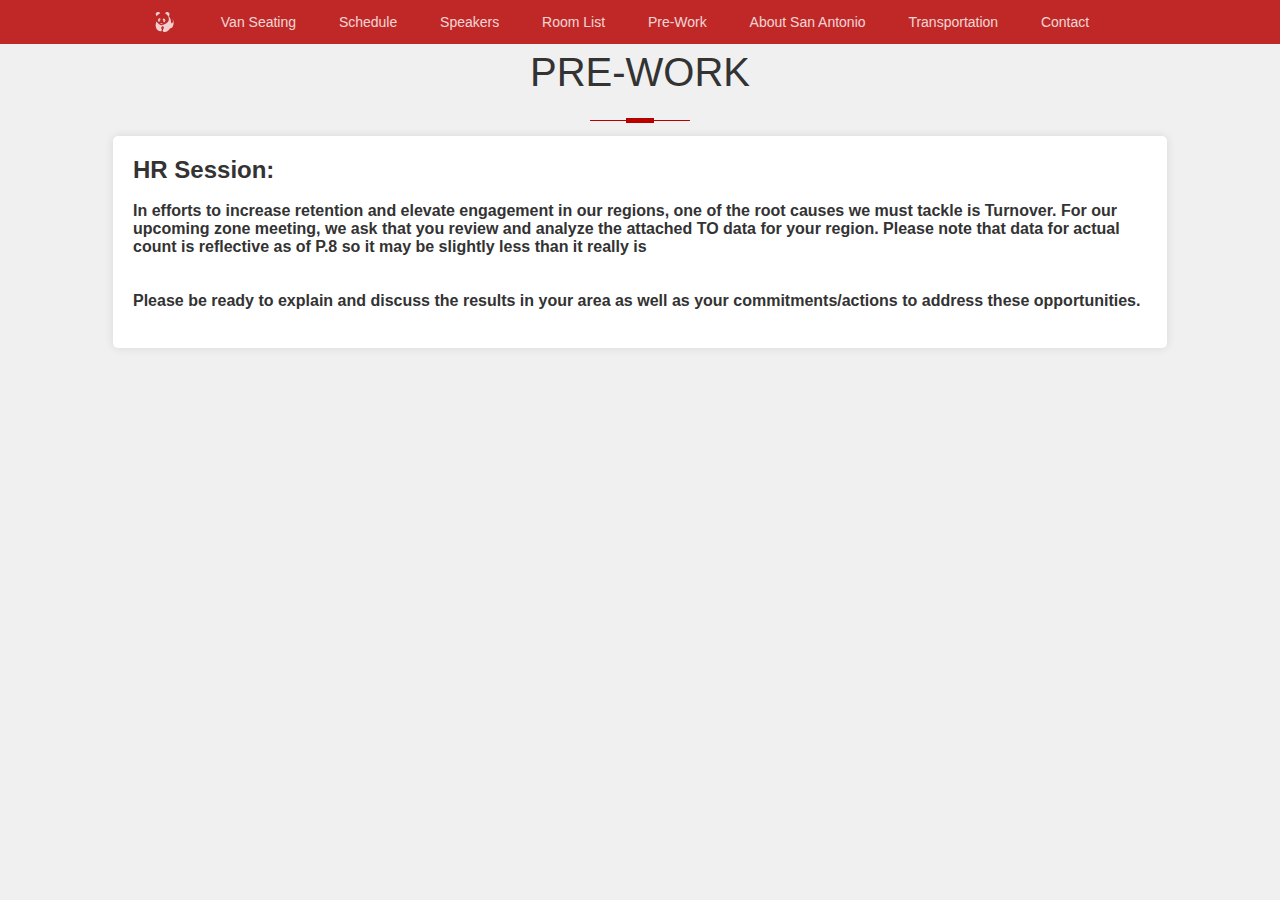
<file: PreWork.html>
<!DOCTYPE html>
<html lang="en">
<head>
    <meta charset="UTF-8">
    <meta http-equiv="X-UA-Compatible" content="IE=edge">
    <meta name="viewport" content="width=device-width, initial-scale=1.0">
    <title>Panda - Perwork</title>
    <link rel="preconnect" href="https://fonts.gstatic.com">
    <link href="https://fonts.googleapis.com/css2?family=Inter:wght@300;400&display=swap" rel="stylesheet">
    <link rel="stylesheet" href="style.css">
<style>* {
    margin: 0;
    padding: 0;
    box-sizing: border-box;
}

/* Basic styling for the page */
body {
    font-family: Arial, Helvetica, sans-serif;
    background-color: #f0f0f0;
    color: #333;
    margin: 20px;
}

header, section {
    background-color: #fff;
    padding: 20px;
    margin: 10px 0;
    border-radius: 5px;
    box-shadow: 0 0 10px rgba(0, 0, 0, 0.1);
}

h1, h2 {
    color: #333;
}

/* Style the contact form */
form {
    max-width: 400px;
    margin: 0 auto;
}

label, input, textarea {
    display: block;
    margin-bottom: 10px;
}

button {
    background-color: #007bff;
    color: #fff;
    padding: 10px 20px;
    border: none;
    border-radius: 5px;
    cursor: pointer;
}

/* Style the contact information section */
#contact-info ul {
    list-style: none;
}

#contact-info ul li {
    margin-bottom: 10px;
}

#contact-info a {
    text-decoration: none;
    color: #007bff;
}

/* Style the footer */
footer {
    text-align: center;
    margin-top: 20px;
    padding-top: 10px;
    border-top: 1px solid #ddd;
}</style>
</head>
<body>

    <div class="nav-container">
        <nav>
            <ul class="mobile-nav">
                <li>
                    <div class="menu-icon-container">
                        <div class="menu-icon">
                            <span class="line-1"></span>
                            <span class="line-2"></span>
                        </div>
                    </div>
                </li>

                <li>
                    <a href="index.html" class="link-logo"></a>
                </li>

                <li>
                    <a href="" class="link-bag"></a>
                </li>
            </ul>

            <ul class="desktop-nav">
                <li>
                    <a href="index.html" class="link-logo"></a>
                </li>
		    <li>
                    <a href="Van.html">Van Seating</a>
                </li>
                <li>
                    <a href="Schedule.html">Schedule</a>
                </li>
                <li>
                    <a href="Speakers.html">Speakers</a>
                </li>
				<li>
                    <a href="rooms.html">Room List</a>
                </li>
				 <li>
                    <a href="PreWork.html"><strong>Pre-Work</strong></a>
                </li>
                <li>
                    <a href="About.html">About San Antonio</a>
                </li>
				<li>
                    <a href="transportation.html">Transportation</a>
                </li>
				<li>
					<a href="Contact.html">Contact</a>
				</li>

				                <li>
                    <a href="#" class="link-search"></a>
                </li>
            </ul>
        </nav>

        <!-- End of navigation menu items -->

        <div class="search-container hide">
            <div class="link-search"></div>
            <div class="search-bar">
                <form action="">
                    <input type="text" placeholder="Search apple.com">
                </form>
            </div>
            <div class="link-close"></div>


        </div>



        

    </div>
		<div class="body-text">
					<div class="one">
		  <h1>Pre-Work</h1>
		</div>
			<section id="contact-info"><p>
				<h2>HR Session:</h2>
				<br>
				<h4>In efforts to increase retention and elevate engagement in our regions, one of the root causes we must tackle is Turnover.  For our upcoming zone meeting, we ask that you review and analyze the attached TO data for your region.  Please note that data for actual count is reflective as of P.8 so it may be slightly less than it really is</h4>
			</p>
			<p>&nbsp</p> &nbsp<p>
				<h4>Please be ready to explain and discuss the results in your area as well as your commitments/actions to address these opportunities.</h4>
			</p>&nbsp
	</section> 
	</div>
	
    <div class="overlay"></div>
    
    <script src="main.js"></script>

</body>
</html>
</file>
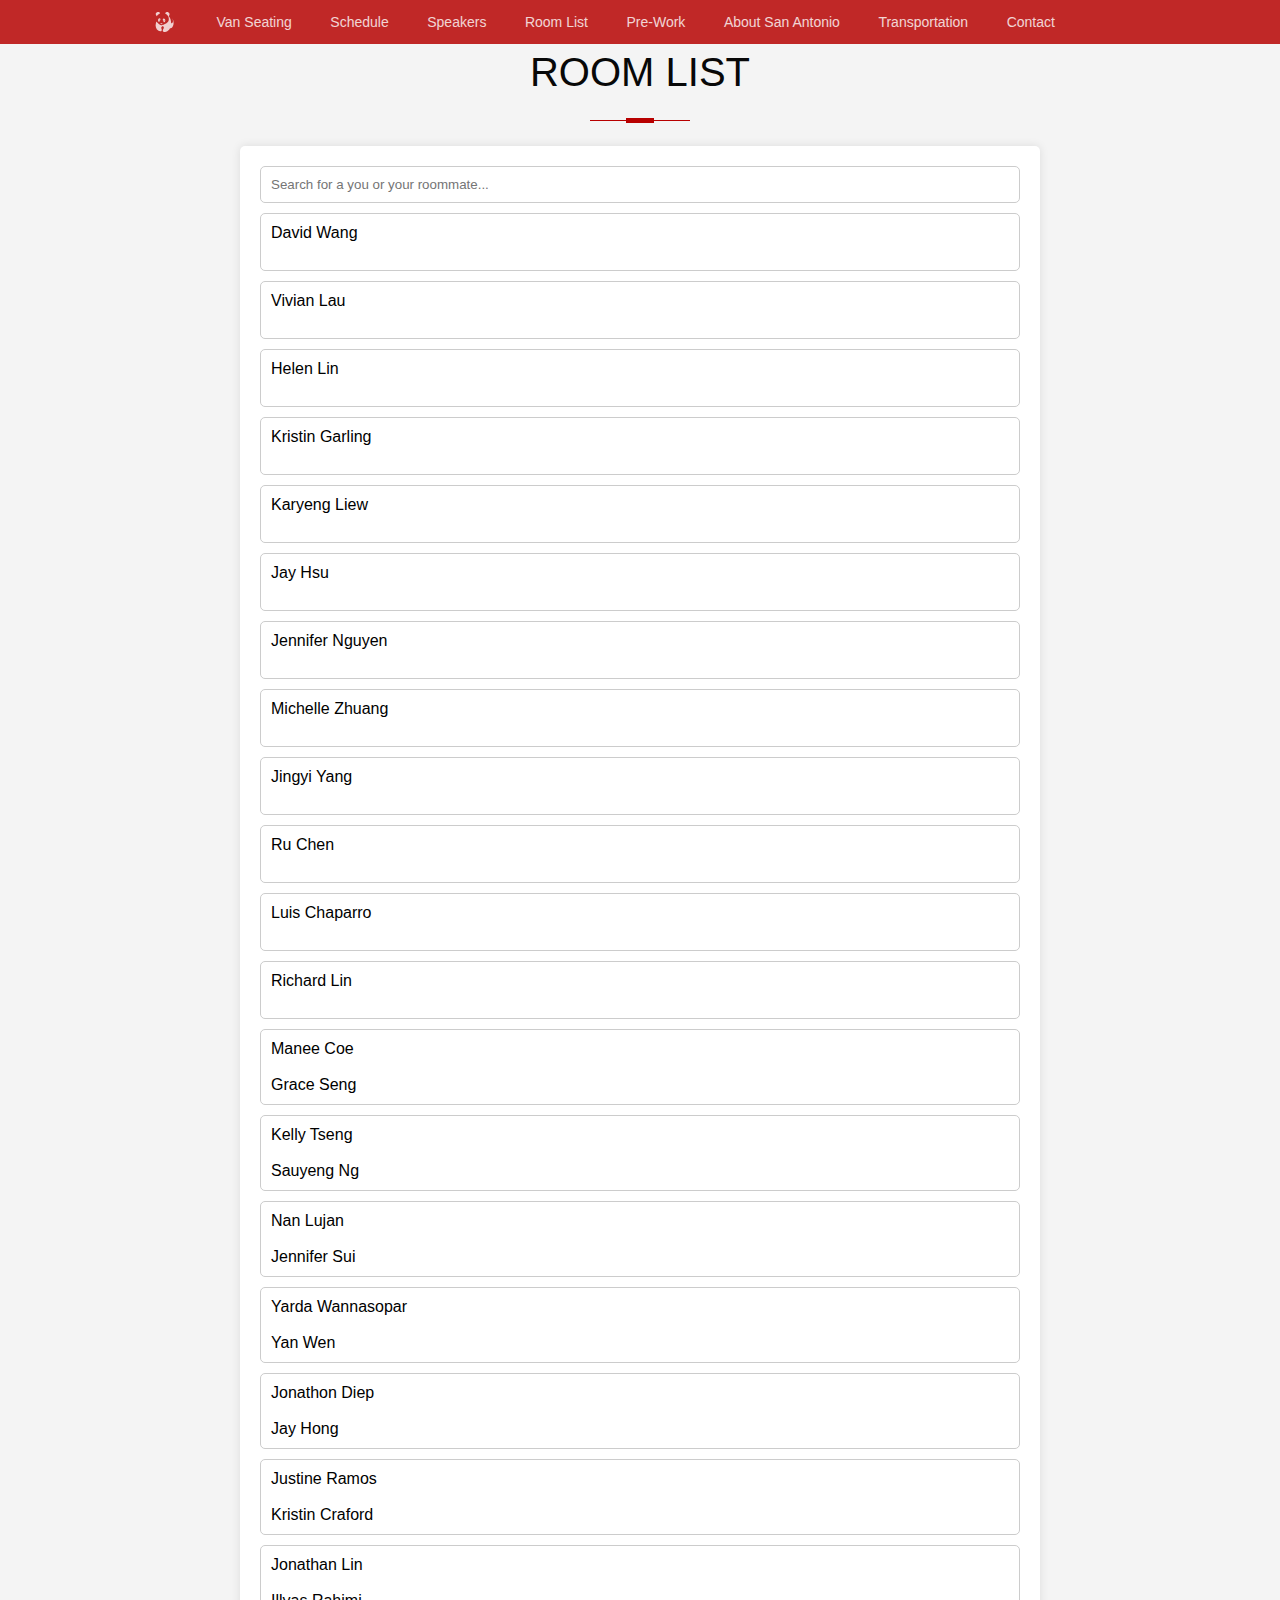
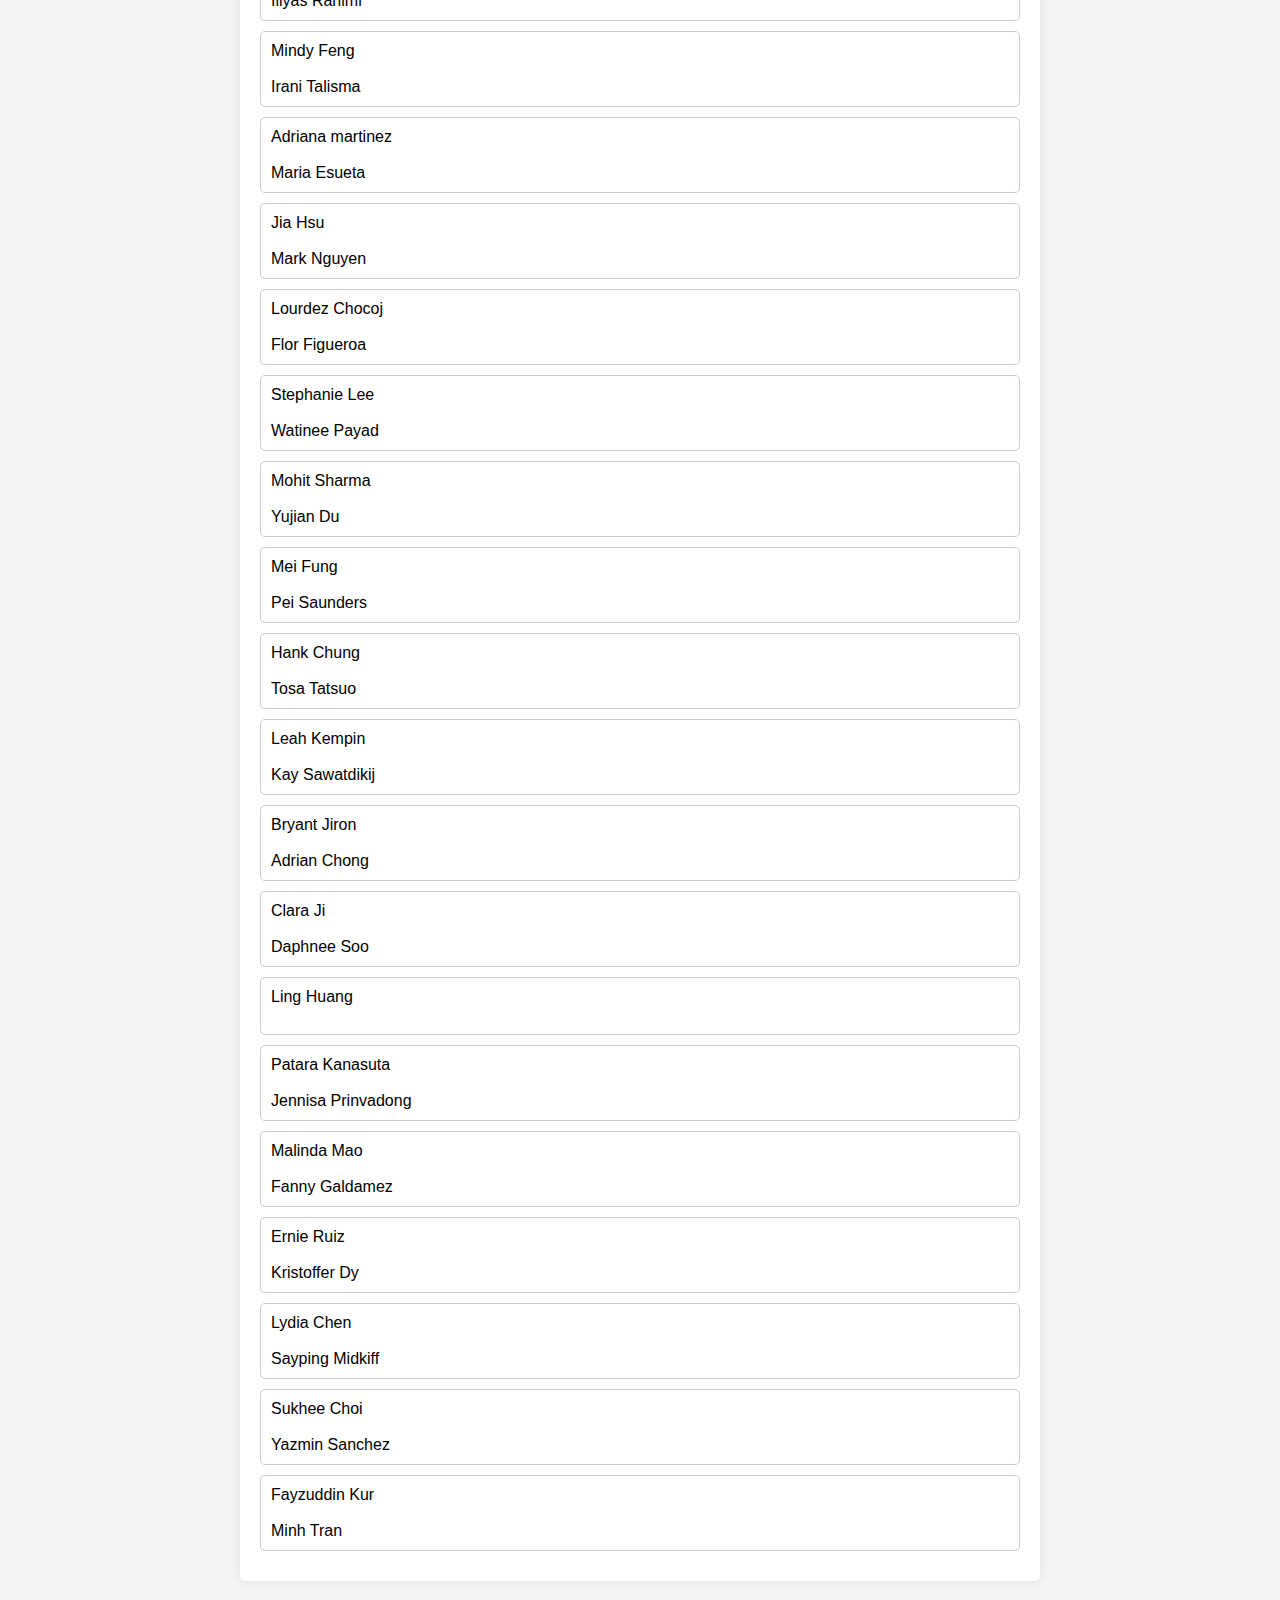
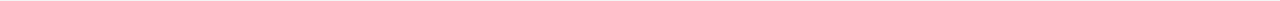
<file: rooms.html>
<!DOCTYPE html>
<html lang="en">
<head>
    <meta charset="UTF-8">
    <meta http-equiv="X-UA-Compatible" content="IE=edge">
    <meta name="viewport" content="width=device-width, initial-scale=1.0">
    <title>Panda - Rooms</title>
    <link rel="preconnect" href="https://fonts.gstatic.com">
    <link href="https://fonts.googleapis.com/css2?family=Inter:wght@300;400&display=swap" rel="stylesheet">
    <link rel="stylesheet" href="style.css">
	<style>
        body {
            font-family: Arial, sans-serif;
            background-color: #f4f4f4;
            margin: 0;
            padding: 0;
        }
        header {
            background-color: #333;
            color: #fff;
            text-align: center;
            padding: 10px;
        }
        h1 {
            margin: 0;
        }
        .container {
            max-width: 800px;
            margin: 20px auto;
            padding: 20px;
            background-color: #fff;
            border-radius: 5px;
            box-shadow: 0 0 10px rgba(0, 0, 0, 0.1);
        }
        .room {
            border: 1px solid #ccc;
            padding: 10px;
            margin-bottom: 10px;
            border-radius: 5px;
        }
        input[type="text"] {
            width: 100%;
            padding: 10px;
            margin-bottom: 10px;
            border: 1px solid #ccc;
            border-radius: 5px;
        }
    </style>
</head>
<body>

    <div class="nav-container">
        <nav>
            <ul class="mobile-nav">
                <li>
                    <div class="menu-icon-container">
                        <div class="menu-icon">
                            <span class="line-1"></span>
                            <span class="line-2"></span>
                        </div>
                    </div>
                </li>

                <li>
                    <a href="index.html" class="link-logo"></a>
                </li>

                <li>
                    <a href="" class="link-bag"></a>
                </li>
            </ul>

            <ul class="desktop-nav">
                <li>
                    <a href="index.html" class="link-logo"></a>
                </li>
		<li>
                    <a href="Van.html">Van Seating</a>
                </li>
                <li>
                    <a href="Schedule.html">Schedule</a>
                </li>
                <li>
                    <a href="Speakers.html">Speakers</a>
                </li>
				 <li>
                    <a href="rooms.html"><strong>Room List</strong></a>
                </li>
				<li>
                    <a href="PreWork.html">Pre-Work</a>
                </li>
                <li>
                    <a href="About.html">About San Antonio</a>
                </li>
				<li>
                    <a href="transportation.html">Transportation</a>
                </li>
				<li>
					<a href="Contact.html">Contact</a>
				</li>
				 <li>
                    <a href="mian.html" class="link-bag"></a>
                </li> 

				<li>
                    <a href="#" class="link-search"></a>
                </li>
            </ul>
        </nav>

        <!-- End of navigation menu items -->

        <div class="search-container hide">
            <div class="link-search"></div>
            <div class="search-bar">
                <form action="">
                    <input type="text" placeholder="Search apple.com">
                </form>
            </div>
            <div class="link-close"></div>
        </div>

		
		


        

    </div>
		<div class="body-text">
					<div class="one">
		  <h1>Room List</h1>
		</div>
	
	</div>

    <div class="container">
        <input type="text" id="searchInput" placeholder="Search for a you or your roommate...">
        <div id="roomList">
            <!-- Roommate information will be dynamically generated here -->
        </div>
    </div>
    <script>
        // Sample data for 26 rooms with 2 people each
        const roomData = [
            { room: 1, person1: "David Wang", person2: "" },
			{ room: 2, person1: "Vivian Lau", person2: "" },
			{ room: 3, person1: "Helen Lin", person2: "" },
			{ room: 4, person1: "Kristin Garling", person2: "" },
			{ room: 5, person1: "Karyeng Liew", person2: "" },
			{ room: 6, person1: "Jay Hsu", person2: "" },
			{ room: 7, person1: "Jennifer Nguyen", person2: "" },
			{ room: 8, person1: "Michelle Zhuang", person2: "" },
			{ room: 9, person1: "Jingyi Yang", person2: "" },
			{ room: 10, person1: "Ru Chen", person2: "" },
			{ room: 11, person1: "Luis Chaparro", person2: "" },
			{ room: 12, person1: "Richard Lin", person2: "" },
			{ room: 13, person1: "Manee Coe", person2: "Grace Seng" },
			{ room: 14, person1: "Kelly Tseng", person2: "Sauyeng Ng" },
			{ room: 15, person1: "Nan Lujan", person2: "Jennifer Sui" },
			{ room: 16, person1: "Yarda Wannasopar", person2: "Yan Wen" },
			{ room: 17, person1: "Jonathon Diep", person2: "Jay Hong" },
			{ room: 18, person1: "Justine Ramos", person2: "Kristin Craford" },
			{ room: 19, person1: "Jonathan Lin", person2: "Illyas Rahimi" },
			{ room: 20, person1: "Mindy Feng", person2: "Irani Talisma" },
			{ room: 21, person1: "Adriana martinez", person2: "Maria Esueta" },
			{ room: 22, person1: "Jia Hsu", person2: "Mark Nguyen" },
			{ room: 23, person1: "Lourdez	Chocoj", person2: "Flor	Figueroa" },
			{ room: 24, person1: "Stephanie	Lee", person2: "Watinee	Payad" },
			{ room: 25, person1: "Mohit	Sharma", person2: "Yujian	Du" },
			{ room: 26, person1: "Mei Fung", person2: "Pei 	Saunders" },
			{ room: 27, person1: "Hank Chung", person2: "Tosa	Tatsuo" },
			{ room: 28, person1: "Leah Kempin", person2: "Kay Sawatdikij" },
			{ room: 29, person1: "Bryant Jiron", person2: "Adrian Chong" },
			{ room: 30, person1: "Clara Ji", person2: "Daphnee	Soo" },
			{ room: 31, person1: "Ling Huang", person2: "" },
			{ room: 32, person1: "Patara Kanasuta", person2: "Jennisa	Prinvadong" },
			{ room: 33, person1: "Malinda	Mao", person2: "Fanny Galdamez" },
			{ room: 34, person1: "Ernie Ruiz", person2: "Kristoffer Dy" },
			{ room: 35, person1: "Lydia Chen", person2: "Sayping	Midkiff" },
			{ room: 36, person1: "Sukhee Choi", person2: "Yazmin Sanchez" },
			{ room: 37, person1: "Fayzuddin Kur", person2: "Minh Tran" },
			
			
            // Add more room data here...
        ];

        const roomList = document.getElementById("roomList");
        const searchInput = document.getElementById("searchInput");//disables the nav bar when enabled

        // Function to filter and display the roommates based on search input
        function displayRoommates() {
            const searchTerm = searchInput.value.toLowerCase();
            roomList.innerHTML = '';

            roomData.forEach(roomInfo => {
                const { room, person1, person2 } = roomInfo;
                if (person1.toLowerCase().includes(searchTerm) || person2.toLowerCase().includes(searchTerm)) {
                    const roomDiv = document.createElement("div");
                    roomDiv.classList.add("room");
                    roomDiv.innerHTML = `<p>${person1}</p><br><p>${person2}</p>`;
                    roomList.appendChild(roomDiv);
                }
            });
        }

        // Initial display of roommates
        displayRoommates();

        // Listen for input changes to update the displayed roommates
        searchInput.addEventListener("input", displayRoommates);
    </script>
	
    <div class="overlay"></div>
    
    <script src="main.js"></script>

</body>
</html>
</file>
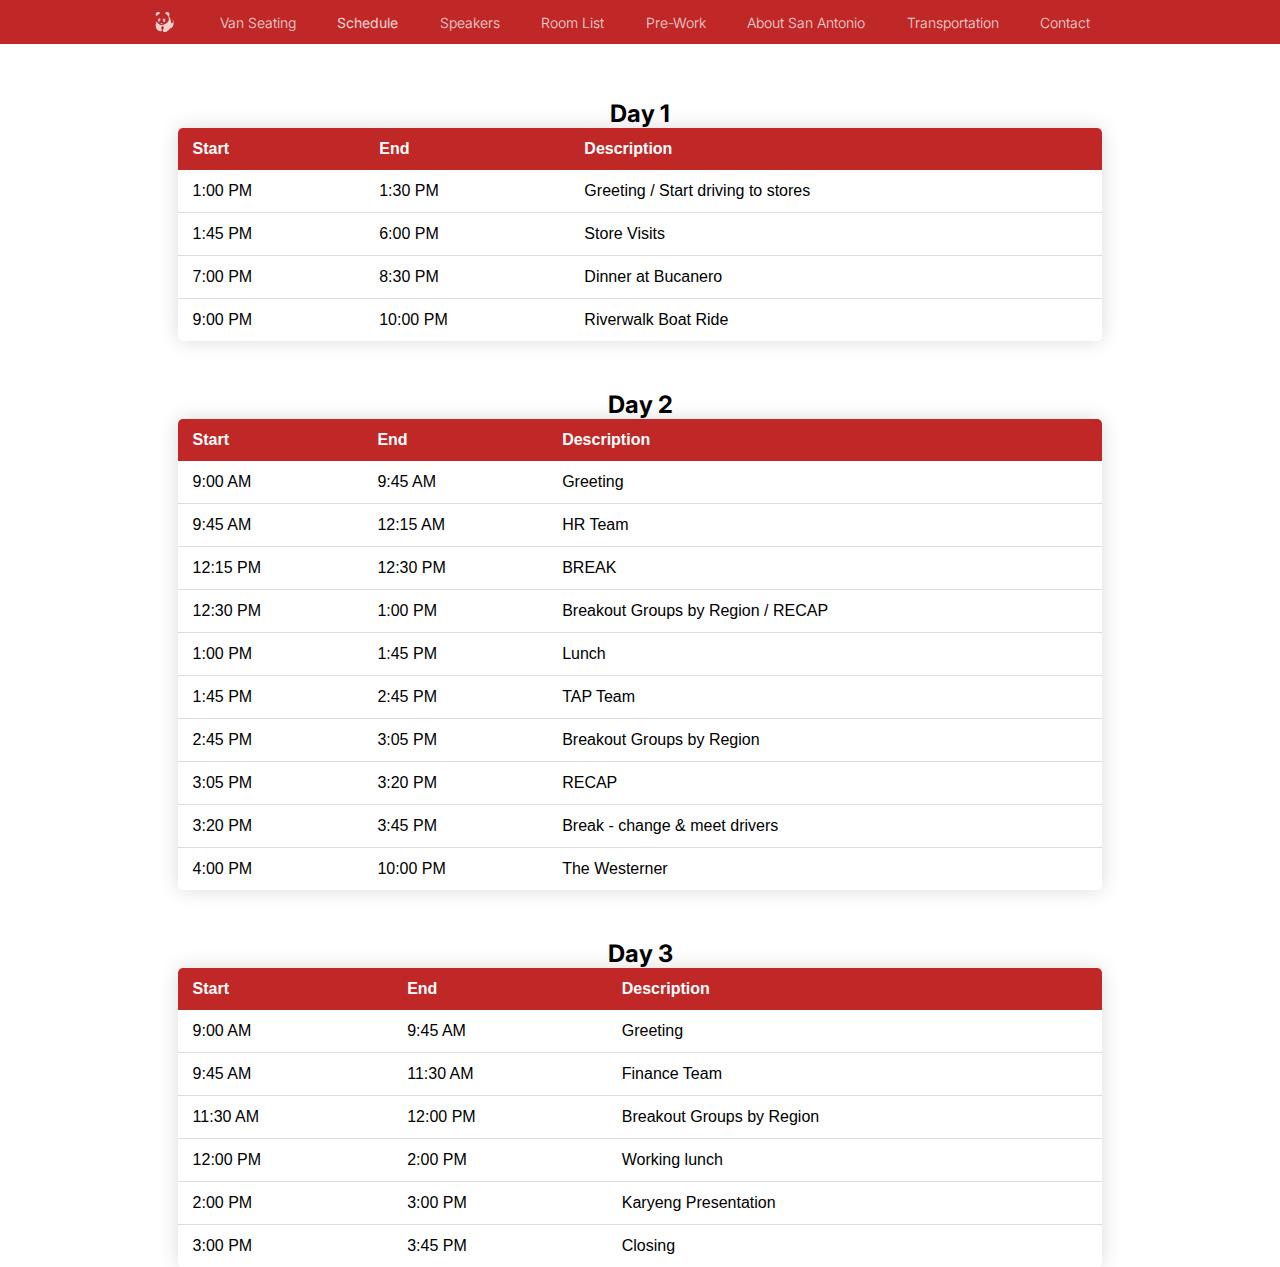
<file: Schedule.html>
<!DOCTYPE html>
<html lang="en">
<head>
    <meta charset="UTF-8">
    <meta http-equiv="X-UA-Compatible" content="IE=edge">
    <meta name="viewport" content="width=device-width, initial-scale=1.0">
    <title>Panda - SCHEDULE</title>
    <link rel="preconnect" href="https://fonts.gstatic.com">
    <link href="https://fonts.googleapis.com/css2?family=Inter:wght@300;400&display=swap" rel="stylesheet">
    <link rel="stylesheet" href="style.css">
</head>
<body>

    <div class="nav-container">
        <nav>
            <ul class="mobile-nav">
                <li>
                    <div class="menu-icon-container">
                        <div class="menu-icon">
                            <span class="line-1"></span>
                            <span class="line-2"></span>
                        </div>
                    </div>
                </li>

                <li>
                    <a href="index.html" class="link-logo"></a>
                </li>

                <li>
                    <a href="" class="link-bag"></a>
                </li>
            </ul>

            <ul class="desktop-nav">
                <li>
                    <a href="index.html" class="link-logo"></a>
                </li>
		    <li>
                    <a href="Van.html">Van Seating</a>
                </li>
                <li>
                    <a href="Schedule.html"><strong>Schedule</strong></a>
                </li>
                <li>
                    <a href="Speakers.html">Speakers</a>
                </li>
				<li>
                    <a href="rooms.html">Room List</strong></a>
                </li>
				<li>
                    <a href="PreWork.html">Pre-Work</a>
                </li>
                <li>
                    <a href="About.html">About San Antonio</a>
                </li>
				<li>
                    <a href="transportation.html">Transportation</a>
                </li>
				<li>
					<a href="Contact.html">Contact</a>
				</li>
                <li>
                    <a href="#" class="link-search"></a>
                </li>
            </ul>
        </nav>

		
        <!-- End of navigation menu items -->

        <div class="search-container hide">
            <div class="link-search"></div>
            <div class="search-bar">
                <form action="">
                    <input type="text" placeholder="Search apple.com">
                </form>
            </div>
            <div class="link-close"></div>
        </div>

    </div>
  <div class="body-text">
	<div class="calendar">
    <div class="day">
        <br>
        <h2 align="center">&nbsp;</h2>
        <h2 align="center">Day 1</h2>
        <div class="event">
<table class="table-modern" style="width:85%">
  	<thead>
		<tr>
		<th>Start</th>
		<th>End</th>
		<th>Description</th>
	  </tr>
	</thead>
	<tbody>
  <tr>
    <td>1:00 PM</td>
    <td>1:30 PM</td>
    <td>Greeting / Start driving to stores</td>
  </tr>
  <tr>
    <td>1:45 PM</td>
    <td>6:00 PM</td>
    <td>Store Visits</td>
  </tr>
	  <tr>
    <td>7:00 PM</td>
    <td>8:30 PM</td>
    <td>Dinner at Bucanero </td>
  </tr>
<tr>
    <td>9:00 PM</td>
    <td>10:00 PM</td>
    <td>Riverwalk Boat Ride </td>
  </tr>
	</tbody>
</table>
      </div>
    </div>
    <div class="day">
        <br>
        <h2 align="center">&nbsp;</h2>
        <h2 align="center">Day 2</h2>
        <div class="event">
	<table style="width:85%" class="table-modern">
  <thead>
	<tr>
    <th>Start</th>
    <th>End</th>
    <th>Description</th>
  </tr>
</thead>
	<tbody>
  <tr>
    <td>9:00 AM</td>
    <td>9:45 AM</td>
    <td>Greeting </td>
  </tr>
  <tr>
    <td>9:45 AM</td>
    <td>12:15 AM</td>
    <td>HR Team</td>
  </tr>
<tr>
    <td>12:15 PM</td>
    <td>12:30 PM</td>
    <td>BREAK</td>
  </tr>
	<tr>
    <td>12:30 PM</td>
    <td>1:00 PM</td>
    <td>Breakout Groups by Region / RECAP</td>
  </tr>
	<tr>
    <td>1:00 PM</td>
    <td>1:45 PM</td>
    <td>Lunch</td>
  </tr>
	<tr>
    <td>1:45 PM</td>
    <td>2:45 PM</td>
    <td>TAP Team</td>
  </tr>
  <tr>
    <td>2:45 PM</td>
    <td>3:05 PM</td>
    <td>Breakout Groups by Region</td>
  </tr>
   <tr>
    <td>3:05 PM</td>
    <td>3:20 PM</td>
    <td>RECAP</td>
  </tr>
<tr>
    <td>3:20 PM</td>
    <td>3:45 PM</td>
    <td>Break - change & meet drivers</td>
  </tr>
		<tr>
    <td>4:00 PM</td>
    <td>10:00 PM</td>
    <td>The Westerner</td>
  </tr>
</tbody>
</table>
        </div>
    </div>
    <div class="day">
        <br>
        <h2 align="center">&nbsp;</h2>
        <h2 align="center">Day 3</h2>
        <div class="event">
<table class="table-modern" style="width:85%">
	<thead>
  <tr>
    <th>Start</th>
    <th>End</th>
    <th>Description</th>
  </tr>
	</thead>
	<tbody>
  <tr>
    <td>9:00 AM</td>
    <td>9:45 AM</td>
    <td>Greeting</td>
  </tr>
  <tr>
    <td>9:45 AM</td>
    <td>11:30 AM</td>
    <td>Finance Team</td>
  </tr>
<tr>
    <td>11:30 AM</td>
    <td>12:00 PM</td>
    <td>Breakout Groups by Region</td>
  </tr>
<tr>
    <td>12:00 PM</td>
    <td>2:00 PM</td>
    <td>Working lunch</td>
  </tr>
	<tr>
    <td>2:00 PM</td>
    <td>3:00 PM</td>
    <td>Karyeng Presentation </td>
  </tr>
	<tr>
    <td>3:00 PM</td>
    <td>3:45 PM</td>
    <td>Closing </td>
  </tr>
	</tbody>
</table>
			
			
      </di1v>
    </div>
</div> 
	  

  </div>

	
    <div class="overlay"></div>
    
    <script src="main.js"></script>

</body>
</html>
</file>
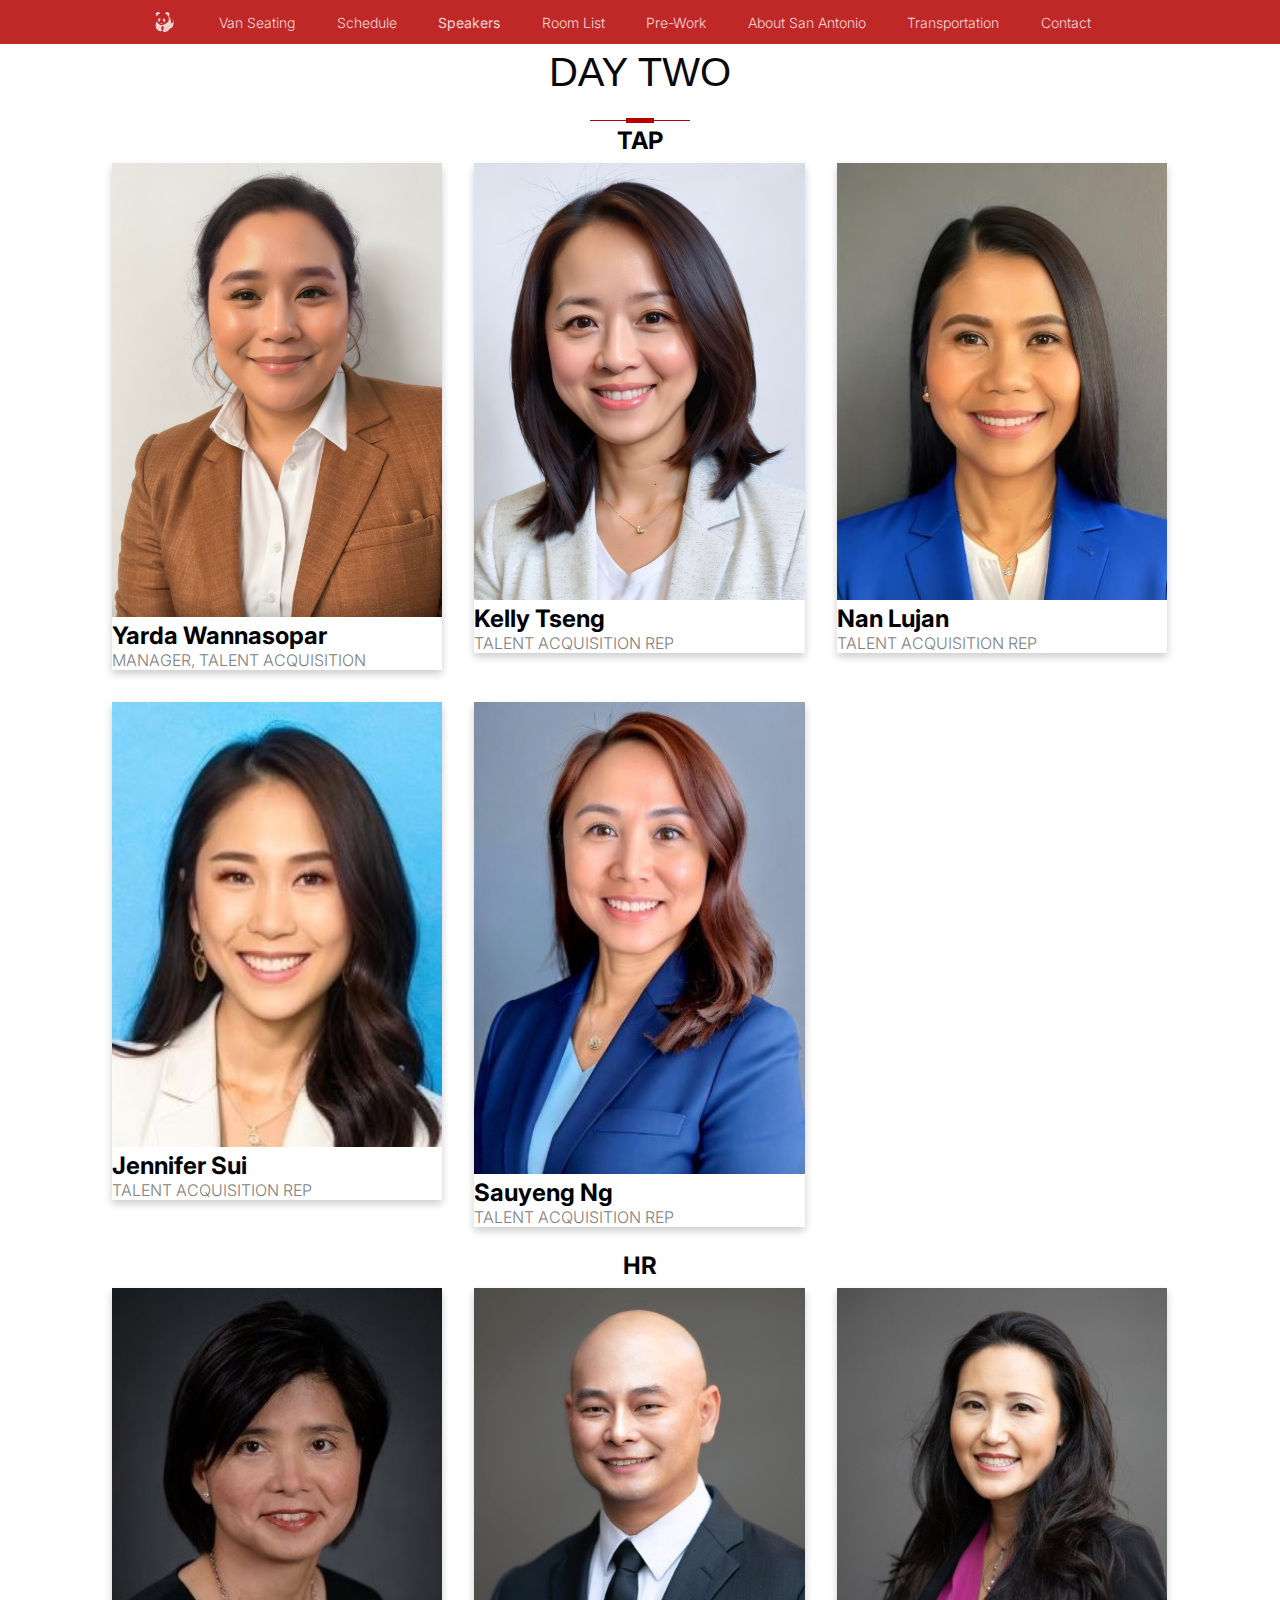
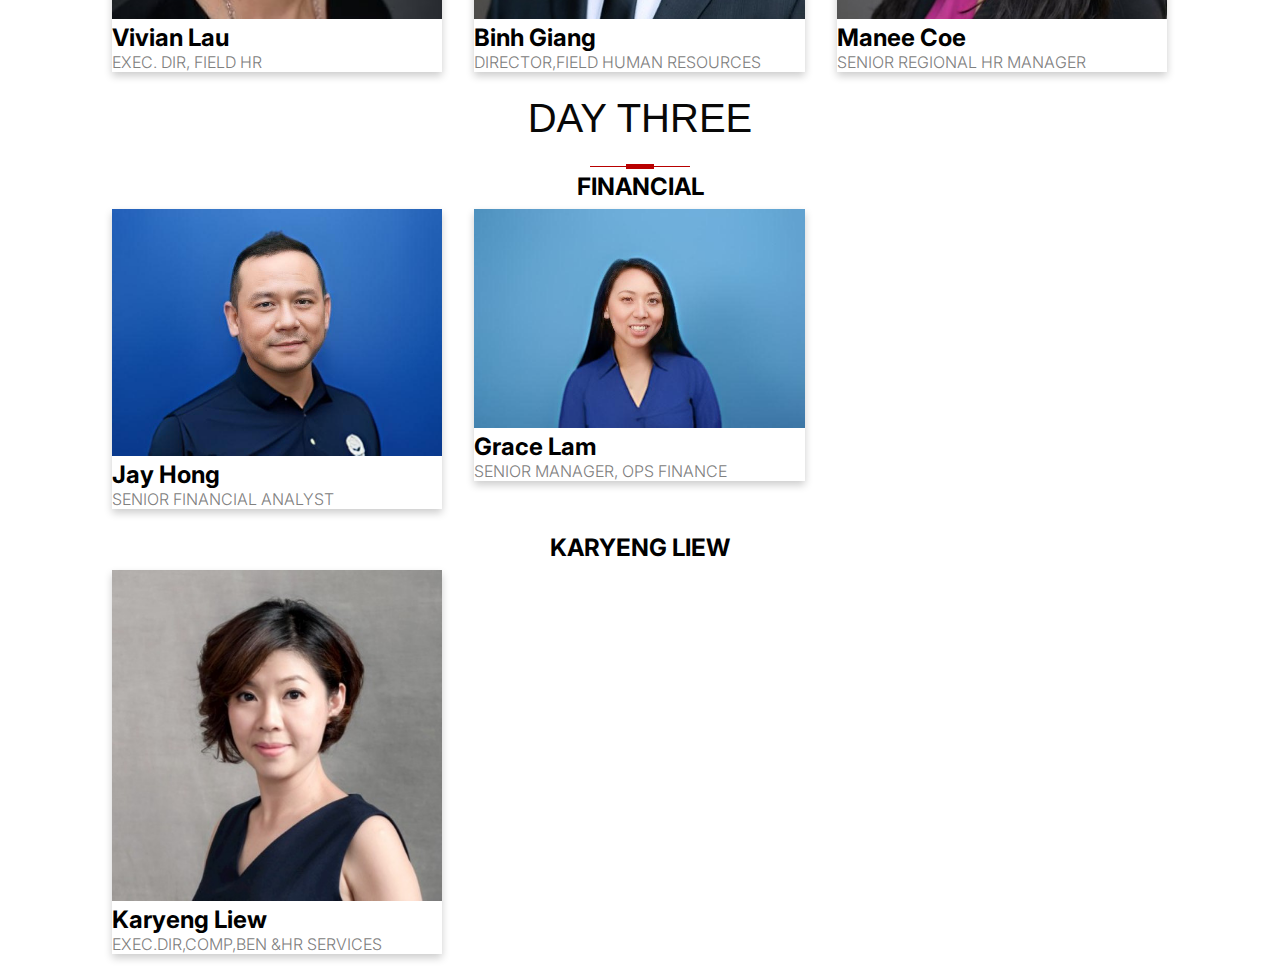
<file: Speakers.html>
<!DOCTYPE html>
<html lang="en">
<head>
    <meta charset="UTF-8">
    <meta http-equiv="X-UA-Compatible" content="IE=edge">
    <meta name="viewport" content="width=device-width, initial-scale=1.0">
    <title>Panda - SPEAKERS</title>
    <link rel="preconnect" href="https://fonts.gstatic.com">
    <link href="https://fonts.googleapis.com/css2?family=Inter:wght@300;400&display=swap" rel="stylesheet">
    <link rel="stylesheet" href="style.css">
</head>
<body>

    <div class="nav-container">
        <nav>
            <ul class="mobile-nav">
                <li>
                    <div class="menu-icon-container">
                        <div class="menu-icon">
                            <span class="line-1"></span>
                            <span class="line-2"></span>
                        </div>
                    </div>
                </li>

                <li>
                    <a href="index.html" class="link-logo"></a>
                </li>

                <li>
                    <a href="" class="link-bag"></a>
                </li>
            </ul>

            <ul class="desktop-nav">
                <li>
                    <a href="index.html" class="link-logo"></a>
                </li>
		    <li>
                    <a href="Van.html">Van Seating</a>
                </li>
                <li>
                    <a href="Schedule.html">Schedule</a>
                </li>
                <li>
                    <a href="Speakers.html"><strong>Speakers</strong></a>
                </li>
		<li>
                    <a href="rooms.html">Room List</a>
                </li>
		<li>
                    <a href="PreWork.html">Pre-Work</a>
                </li>
                <li>
                    <a href="About.html">About San Antonio</a>
                </li>
				<li>
                    <a href="transportation.html">Transportation</a>
                </li>
				<li>
					<a href="Contact.html">Contact</a>
				</li>
				<li>
                    <a href="#" class="link-search"></a>
                </li>
            </ul>
        </nav>

        <!-- End of navigation menu items -->

        <div class="search-container hide">
            <div class="link-search"></div>
            <div class="search-bar">
                <form action="">
                    <input type="text" placeholder="Search apple.com">
                </form>
            </div>
            <div class="link-close"></div>


        </div>



        

    </div>
	<div class="body-text">
		
		
<div class="one">
  <h1>Day Two</h1>
</div>
		<h2><center>TAP</center></h2>
			<div class="row">
			  <div class="column">
				<div class="card">
				  <img src="images/headshot/Yarda.png" alt="Avatar" style="width:100%">
				  <div class="container">
					<h2>Yarda Wannasopar</h2>
					<p class="title">MANAGER, TALENT ACQUISITION</p>
				  </div>
				</div>
			  </div>
			  <div class="column">
				<div class="card">
				  <img src="images/headshot/Kelly.jpg" alt="Avatar" style="width:100%">
				  <div class="container">
					<h2>Kelly Tseng</h2>
					<p class="title">TALENT ACQUISITION REP</p>
				  </div>
				</div>
			  </div>
			  <div class="column">
				<div class="card">
				  <img src="images/headshot/Nan.JPG" alt="Avatar" style="width:100%">
				  <div class="container">
					<h2>Nan Lujan</h2>
					<p class="title">TALENT ACQUISITION REP</p>
				  </div>
				</div>
			  </div>


			</div>
		
			<div class="row">
							  <div class="column">
				<div class="card">
				  <img src="images/headshot/Jennifer.JPG" alt="Avatar" style="width:100%">
				  <div class="container">
					<h2>Jennifer Sui</h2>
					<p class="title">TALENT ACQUISITION REP</p>
				  </div>
				</div>
			  </div>
			  <div class="column">
				<div class="card">
				  <img src="images/headshot/Sauyeng.JPG" alt="Avatar" style="width:100%">
				  <div class="container">
					<h2>Sauyeng Ng</h2>
					<p class="title">TALENT ACQUISITION REP</p>
				  </div>
				</div>
			  </div>
			</div>
		
		
		<h2><center>HR</center></h2>
		<div class="row">
			
			  <div class="column">
				<div class="card">
				  <img src="images/headshot/VivanChan.jfif" alt="Avatar" style="width:100%">
				  <div class="container">
					<h2>Vivian Lau</h2>
					<p class="title">EXEC. DIR, FIELD HR </p>
				  </div>
				</div>
			  </div>

			  <div class="column">
				<div class="card">
				  <img src="images/headshot/BinhGiang.jfif" alt="Avatar" style="width:100%">
				  <div class="container">
					<h2>Binh Giang</h2>
					<p class="title">DIRECTOR,FIELD HUMAN RESOURCES</p>
				  </div>
				</div>
			  </div>

			  <div class="column">
				<div class="card">
				  <img src="images/headshot/ManeeCoe.jfif" alt="Avatar" style="width:100%">
				  <div class="container">
					<h2>Manee Coe</h2>
					<p class="title">SENIOR REGIONAL HR MANAGER</p>
				  </div>
				</div>
			  </div>
			</div>

<div class="one">
  <h1>Day Three</h1>
</div>
		<h2><center>FINANCIAL</center></h2>
			<div class="row">
				 <!-- <div class="column">
					<div class="card">
					  <img src="images/headshot/RichardLin.jpg" alt="Avatar" style="width:100%">
					  <div class="container">
						<h2>Richard Lin</h2>
						<p class="title">DIRECTOR, OPS FINANCE</p>
					  </div>
					</div>
				  </div>
				-->
				  <div class="column">
					<div class="card">
					  <img src="images/headshot/JayHong.jpg" alt="Avatar" style="width:100%">
					  <div class="container">
						<h2>Jay Hong</h2>
						<p class="title">SENIOR FINANCIAL ANALYST</p>

					  </div>
					</div>
				  </div>

				  <div class="column">
					<div class="card">
					  <img src="images/headshot/GraceLam.jpg" alt="Avatar" style="width:100%">
					  <div class="container">
						<h2>Grace Lam</h2>
						<p class="title">SENIOR MANAGER, OPS FINANCE</p>
					  </div>
					</div>
				  </div>
				</div>
		<h2><center>KARYENG LIEW</center></h2>
			<div class="row">
			  <div class="column">
				<div class="card">
				  <img src="images/headshot/KaryengLiew.jfif" alt="Avatar" style="width:100%">
				  <div class="container">
					<h2>Karyeng Liew</h2>
					<p class="title">EXEC.DIR,COMP,BEN &HR SERVICES</p>
				  </div>
				</div>
			  </div>
			</div>
		
		
		
		
	</div>
	
    <div class="overlay"></div>
    
    <script src="main.js"></script>

</body>
</html>
</file>
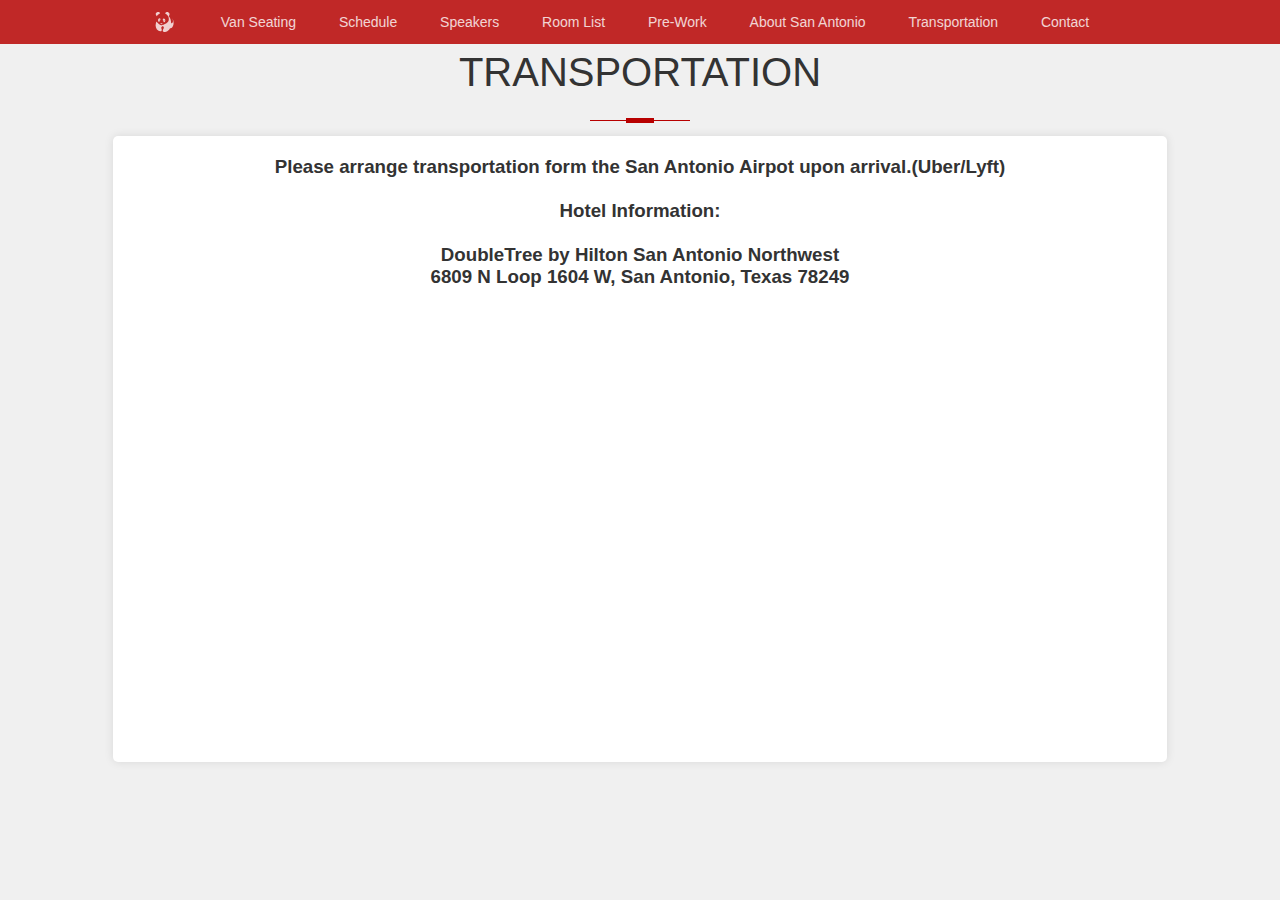
<file: transportation.html>
<!DOCTYPE html>
<html lang="en">
<head>
    <meta charset="UTF-8">
    <meta http-equiv="X-UA-Compatible" content="IE=edge">
    <meta name="viewport" content="width=device-width, initial-scale=1.0">
    <title>Panda - Transportation</title>
    <link rel="preconnect" href="https://fonts.gstatic.com">
    <link href="https://fonts.googleapis.com/css2?family=Inter:wght@300;400&display=swap" rel="stylesheet">
    <link rel="stylesheet" href="style.css">
<style>* {
    margin: 0;
    padding: 0;
    box-sizing: border-box;
}

/* Basic styling for the page */
body {
    font-family: Arial, Helvetica, sans-serif;
    background-color: #f0f0f0;
    color: #333;
    margin: 20px;
}

header, section {
    background-color: #fff;
    padding: 20px;
    margin: 10px 0;
    border-radius: 5px;
    box-shadow: 0 0 10px rgba(0, 0, 0, 0.1);
}

h1, h2 {
    color: #333;
}

/* Style the contact form */
form {
    max-width: 400px;
    margin: 0 auto;
}

label, input, textarea {
    display: block;
    margin-bottom: 10px;
}

button {
    background-color: #007bff;
    color: #fff;
    padding: 10px 20px;
    border: none;
    border-radius: 5px;
    cursor: pointer;
}

/* Style the contact information section */
#contact-info ul {
    list-style: none;
}

#contact-info ul li {
    margin-bottom: 10px;
}

#contact-info a {
    text-decoration: none;
    color: #007bff;
}

/* Style the footer */
footer {
    text-align: center;
    margin-top: 20px;
    padding-top: 10px;
    border-top: 1px solid #ddd;
}</style>
</head>
<body>

    <div class="nav-container">
        <nav>
            <ul class="mobile-nav">
                <li>
                    <div class="menu-icon-container">
                        <div class="menu-icon">
                            <span class="line-1"></span>
                            <span class="line-2"></span>
                        </div>
                    </div>
                </li>

                <li>
                    <a href="index.html" class="link-logo"></a>
                </li>

                <li>
                    <a href="" class="link-bag"></a>
                </li>
            </ul>

            <ul class="desktop-nav">
                <li>
                    <a href="index.html" class="link-logo"></a>
                </li>
		<li>
                    <a href="Van.html">Van Seating</a>
                </li>
                <li>
                    <a href="Schedule.html">Schedule</a>
                </li>
                <li>
                    <a href="Speakers.html">Speakers</a>
                </li>
				<li>
                    <a href="rooms.html">Room List</a>
                </li>
				 <li>
                    <a href="PreWork.html">Pre-Work</a>
                </li>
                <li>
                    <a href="About.html">About San Antonio</a>
                </li>
				<li>
                    <a href="transportation.html"><strong>Transportation</strong></a>
                </li>
				<li>
					<a href="Contact.html">Contact</a>
				</li>

				                <li>
                    <a href="#" class="link-search"></a>
                </li>
            </ul>
        </nav>

        <!-- End of navigation menu items -->

        <div class="search-container hide">
            <div class="link-search"></div>
            <div class="search-bar">
                <form action="">
                    <input type="text" placeholder="Search apple.com">
                </form>
            </div>
            <div class="link-close"></div>


        </div>



        

    </div>
		<div class="body-text">
					<div class="one">
		  <h1>Transportation</h1>
		</div>
			<section id="contact-info"><p>
				<center>
				  <h3> Please arrange transportation form the San Antonio Airpot upon arrival.(Uber/Lyft)</h3>
				  <h3><br>
				    Hotel Information:<br>
  <br>
				    DoubleTree by Hilton San Antonio Northwest<br>
				    6809 N Loop 1604 W, San Antonio, Texas 78249<br>
			      </h3>
				</center>
				
<center><iframe src="https://www.google.com/maps/embed?pb=!1m18!1m12!1m3!1d4906.566985402723!2d-98.62322876168048!3d29.590113924729028!2m3!1f0!2f0!3f0!3m2!1i1024!2i768!4f13.1!3m3!1m2!1s0x865c667b4c44d319%3A0xbf2170ca16b81647!2s6809%20N%20Loop%201604%20W%2C%20San%20Antonio%2C%20TX%2078249!5e0!3m2!1sen!2sus!4v1696136237110!5m2!1sen!2sus" width="95%" height="450" style="border:0;" allowfullscreen="" loading="lazy" referrerpolicy="no-referrer-when-downgrade"></iframe></center>
	</section> 
	</div>
	
    <div class="overlay"></div>
    
    <script src="main.js"></script>

</body>
</html>
</file>
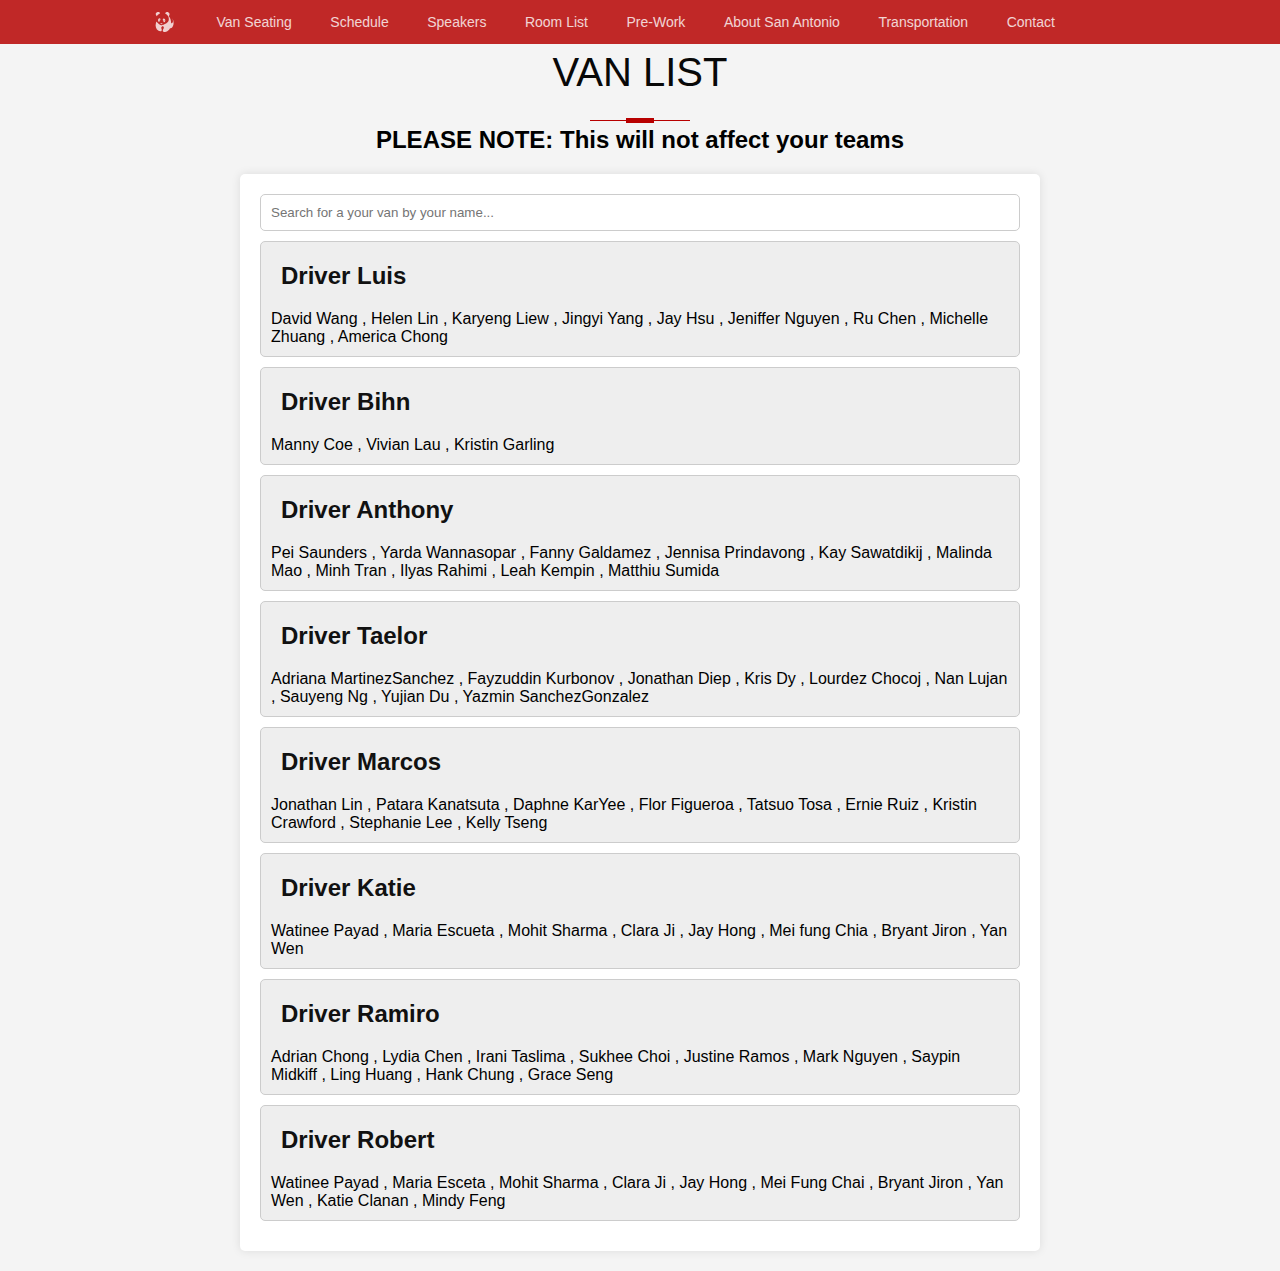
<file: Van.html>
<!DOCTYPE html>
<html lang="en">
<head>
    <meta charset="UTF-8">
    <meta http-equiv="X-UA-Compatible" content="IE=edge">
    <meta name="viewport" content="width=device-width, initial-scale=1.0">
    <title>Panda - Vans</title>
    <link rel="preconnect" href="https://fonts.gstatic.com">
    <link href="https://fonts.googleapis.com/css2?family=Inter:wght@300;400&display=swap" rel="stylesheet">
    <link rel="stylesheet" href="style.css">
	<style>
        body {
            font-family: Arial, sans-serif;
            background-color: #f4f4f4;
            margin: 0;
            padding: 0;
        }
        header {
            background-color: #333;
            color: #fff;
            text-align: center;
            padding: 10px;
        }
        h1 {
            margin: 0;
        }
        .container {
            max-width: 800px;
            margin: 20px auto;
            padding: 20px;
            background-color: #fff;
            border-radius: 5px;
            box-shadow: 0 0 10px rgba(0, 0, 0, 0.1);
        }
        .boat {
            border: 1px solid #ccc;
            padding: 10px;
            margin-bottom: 10px;
            border-radius: 5px;
        }
        .boat-title {
            background-color: RGB: (192, 40, 39)); /* Change to your desired background color */
            color: #111; /* Change to your desired text color */
            font-size: 24px; /* Change to your desired font size */
            padding: 10px;
            margin-bottom: 10px;
            border-radius: 5px;
            font-weight: bold; /* Optional: Make the title bold */
        }
        input[type="text"] {
            width: 100%;
            padding: 10px;
            margin-bottom: 10px;
            border: 1px solid #ccc;
            border-radius: 5px;
        }
    </style>
</head>
<body>

    <div class="nav-container">
        <nav>
            <ul class="mobile-nav">
                <li>
                    <div class="menu-icon-container">
                        <div class="menu-icon">
                            <span class="line-1"></span>
                            <span class="line-2"></span>
                        </div>
                    </div>
                </li>

                <li>
                    <a href="index.html" class="link-logo"></a>
                </li>

                <li>
                    <a href="" class="link-bag"></a>
                </li>
            </ul>

            <ul class="desktop-nav">
                <li>
                    <a href="index.html" class="link-logo"></a>
                </li>
                <li>
                    <a href="Van.html"><strong>Van Seating</strong></a>
                </li>
                <li>
                    <a href="Schedule.html">Schedule</a>
                </li>
                <li>
                    <a href="Speakers.html">Speakers</a>
                </li>
				 <li>
                    <a href="rooms.html"><strong>Room List</strong></a>
                </li>
				<li>
                    <a href="PreWork.html">Pre-Work</a>
                </li>
                <li>
                    <a href="About.html">About San Antonio</a>
                </li>
				<li>
                    <a href="transportation.html">Transportation</a>
                </li>
				<li>
					<a href="Contact.html">Contact</a>
				</li>
				 <li>
                    <a href="mian.html" class="link-bag"></a>
                </li> 

				<li>
                    <a href="#" class="link-search"></a>
                </li>
            </ul>
        </nav>

        <!-- End of navigation menu items -->

        <div class="search-container hide">
            <div class="link-search"></div>
            <div class="search-bar">
                <form action="">
                    <input type="text" placeholder="Search apple.com">
                </form>
            </div>
            <div class="link-close"></div>
        </div>
    </div>
		<div class="body-text">
					<div class="one">
		  <h1>Van List</h1>
			<center><h2>PLEASE NOTE: This will not affect your teams</h2></center>
		</div>
	
	</div>

    <div class="container">
        <input type="text" id="searchInput" placeholder="Search for a your van by your name...">
        <div id="boatList">
            <!-- boatmate information will be dynamically generated here -->
        </div>
    </div>
    <script>
        const boatData = [
            {
                boat: 1,
                title: "Driver Luis",
                bgColor: "#EEEEEE", // Initial background color
                persons: [
                    "David Wang","Helen Lin","Karyeng Liew","Jingyi Yang","Jay Hsu","Jeniffer Nguyen","Ru Chen","Michelle Zhuang","America Chong"
                ]
            },
                          {
                              boat: 2,
                              title: "Driver Bihn",
                              bgColor: "#EEEEEE", // Initial background color
                              persons: [
                                  "Manny Coe","Vivian Lau","Kristin Garling"
                              ]
                          },
                          {
                              boat: 3,
                              title: "Driver Anthony",
                              bgColor: "#EEEEEE", // Initial background color
                              persons: [
                                  "Pei Saunders","Yarda Wannasopar","Fanny Galdamez","Jennisa Prindavong","Kay Sawatdikij","Malinda Mao","Minh Tran","Ilyas Rahimi","Leah Kempin","Matthiu Sumida"
                              ]
                          },{
                          boat: 4,
                          title: "Driver Taelor",
                          bgColor: "#EEEEEE", // Initial background color
                          persons: [
                              "Adriana MartinezSanchez","Fayzuddin Kurbonov","Jonathan Diep","Kris Dy","Lourdez Chocoj","Nan Lujan","Sauyeng Ng","Yujian Du","Yazmin SanchezGonzalez"
                          ]
                      },
                      {
                          boat: 5,
                          title: "Driver Marcos",
                          bgColor: "#EEEEEE", // Initial background color
                          persons: [
                              "Jonathan Lin","Patara Kanatsuta","Daphne KarYee","Flor Figueroa","Tatsuo Tosa","Ernie Ruiz","Kristin Crawford","Stephanie Lee", "Kelly Tseng"
                          ]
                      },{
                          boat: 6,
                          title: "Driver Katie",
                          bgColor: "#EEEEEE", // Initial background color
                          persons: [
                              "Watinee Payad","Maria Escueta","Mohit Sharma","Clara Ji","Jay Hong","Mei fung Chia","Bryant Jiron","Yan Wen"
                          ]
                      },
                      {
                          boat: 7,
                          title: "Driver Ramiro",
                          bgColor: "#EEEEEE", // Initial background color
                          persons: [
                              "Adrian Chong","Lydia Chen","Irani Taslima","Sukhee Choi","Justine Ramos","Mark Nguyen","Saypin Midkiff","Ling Huang","Hank Chung","Grace Seng"
                          ]
                      }, {
                          boat: 8,
                          title: "Driver Robert",
                          bgColor: "#EEEEEE", // Initial background color
                          persons: [
                              "Watinee Payad","Maria Esceta","Mohit Sharma","Clara Ji","Jay Hong ","Mei Fung Chai ","Bryant Jiron","Yan Wen","Katie Clanan","Mindy Feng"
                          ]
                      }

        ];
        const boatList = document.getElementById("boatList");
        const searchInput = document.getElementById("searchInput");

        // Function to filter and display the boatmates based on search input
        function displayBoatmates() {
            const searchTerm = searchInput.value.toLowerCase();
            boatList.innerHTML = '';

            boatData.forEach(boatInfo => {
                const { boat, title, bgColor, persons } = boatInfo;
                const filteredPersons = persons.filter(person => person.toLowerCase().includes(searchTerm));
                
                if (filteredPersons.length > 0) {
                    const boatDiv = document.createElement("div");
                    boatDiv.classList.add("boat");
                    boatDiv.style.backgroundColor = bgColor; // Set the background color

                    const titleDiv = document.createElement("div");
                    titleDiv.classList.add("boat-title");
                    titleDiv.textContent = title;
                    boatDiv.appendChild(titleDiv);

                    const personsList = filteredPersons.map(person => `${person}`).join("   ,   ");
                    boatDiv.innerHTML += `<p>${personsList}</p>`;
                    boatList.appendChild(boatDiv);
                }
            });
        }

        // Initial display of boatmates
        displayBoatmates();

        // Listen for input changes to update the displayed boatmates
        searchInput.addEventListener("input", displayBoatmates);
    </script>




    <div class="overlay"></div>
    
    <script src="main.js"></script>

</body>
</html>
</file>
<file: style.css>
*,
*::after,
*::before {
    margin: 0;
    padding: 0;
    box-sizing: border-box;
}

body {
    font-family: "Inter", sans-serif;
    font-weight: 300;
    overflow-y: scroll;
}

/* Desktop Nav */

.nav-container {
    background: #C02827;
    height: 44px;
    z-index: 300;
    position: fixed;
    left: 0;
    top: 0;
    right: 0;
}

.nav-container nav {
    width: 1000px;
    margin: 0 auto;
    padding: 0 8px;
    height: 100%;
}

nav .desktop-nav {
    display: flex;
    justify-content: space-between;
    align-items: center;
    list-style: none;
}

nav .desktop-nav li a {
    color: #fff;
    text-decoration: none;
    font-size: 14px;
    opacity: 0.8;
    transition: opacity 400ms;
}

nav .desktop-nav li a:hover {
    opacity: 1;
}

.link-logo {
    background: url('images/pandaw.svg');
    display: block;
    background-position: center;
	 background-size: 25px;
    height: 44px;
    width: 30px;
    background-repeat: no-repeat;
}




.link-close {
    background: url('images/close-icon.svg');
    display: block;
    background-position: center;
    background-size: 17px;
    height: 44px;
    width: 20px;
    background-repeat: no-repeat;
}

/* Search Container */

.search-container.hide {
    opacity: 0;
    pointer-events: none;
}

.search-container {
    width: 60%;
    margin: 0 auto;
    padding: 0 42px;
    position: fixed;
    top: 0;
    left: 0;
    right: 0;
    z-index: 200;
}

.search-container .link-search {
    position: absolute;
    left: 12px;
    opacity: 0.5;
}

.search-container .link-close {
    position: absolute;
    top: 0;
    right: 12px;
    opacity: 0.5;
    cursor: pointer;
    transition: all 400ms;
}

.search-container .link-close:hover {
    opacity: 0.7;
}

.search-container form {
    width: 100%;
    margin: 0 auto;
}

.search-container form input {
    width: 100%;
    height: 44px;
    border: 0;
    outline: none;
    background: transparent;
    color: #fff;
    font-family: "Inter", sans-serif;
    font-size: 17px;
}

/* Overlay */

.overlay.show {
    position: fixed;
    background: rgba(0, 0, 0, 0.48);
    width: 100%;
    height: 100vh;
    left: 0;
    top: 0;
    z-index: 100;
}

/* Quick Links */

.search-container .quick-links {
    background: #fff;
    position: absolute;
    left: 0;
    right: 0;
    padding: 16px 8px;
    border-radius: 0 0 16px 16px;
}

.search-container .quick-links h2 {
    text-transform: uppercase;
    font-size: 12px;
    color: #6e6e73;
    margin: 0 32px;
    margin-top: 10px;
}

.search-container .quick-links ul {
    list-style: none;
    margin-top: 12px;
}

.search-container .quick-links ul li a {
    display: inline-block;
    width: 100%;
    padding: 8px 50px;
    font-size: 14px;
    color: #1d1d1f;
    text-decoration: none;
    font-weight: 400;
}

.search-container .quick-links ul li a:hover {
    background: #f5f5f5;
    color: #2997ff;
}

/* Desktop Nav Animation */

.desktop-nav li {
    transition: all 400ms ease;
}

.desktop-nav.hide li {
    opacity: 0;
    transform: scale(0.8);
    pointer-events: none;
}

/* Overlay Animation */

.overlay {
    transition: all 400ms ease;
}

/* Navigation Menu Items Transition Delay */

.desktop-nav li:nth-of-type(1),
.desktop-nav.hide li:nth-of-type(10) {
    transition-delay: 0ms;
}

.desktop-nav li:nth-of-type(2),
.desktop-nav.hide li:nth-of-type(9) {
    transition-delay: 30ms;
}

.desktop-nav li:nth-of-type(3),
.desktop-nav.hide li:nth-of-type(8) {
    transition-delay: 60ms;
}

.desktop-nav li:nth-of-type(4),
.desktop-nav.hide li:nth-of-type(7) {
    transition-delay: 90ms;
}

.desktop-nav li:nth-of-type(5),
.desktop-nav.hide li:nth-of-type(6) {
    transition-delay: 120ms;
}

.desktop-nav li:nth-of-type(6),
.desktop-nav.hide li:nth-of-type(5) {
    transition-delay: 150ms;
}

.desktop-nav li:nth-of-type(7),
.desktop-nav.hide li:nth-of-type(4) {
    transition-delay: 180ms;
}

.desktop-nav li:nth-of-type(8),
.desktop-nav.hide li:nth-of-type(3) {
    transition-delay: 210ms;
}

.desktop-nav li:nth-of-type(9),
.desktop-nav.hide li:nth-of-type(2) {
    transition-delay: 240ms;
}

.desktop-nav li:nth-of-type(10),
.desktop-nav.hide li:nth-of-type(1) {
    transition-delay: 270ms;
}

/* Search Container Animation */

.search-container form,
.search-container .link-search {
    opacity: 1;
    transform: translateX(0);
    transition: all 400ms ease;
    transition-delay: 300ms;
}

.search-container.hide form,
.search-container.hide .link-search {
    opacity: 0;
    transform: translateX(50px);
}

.search-container .link-search {
    opacity: 0.6;
}

.search-container.hide .link-close {
    opacity: 0;
}

.search-container .link-close {
    opacity: 0.5;
    transition: all 400ms ease;
    transition-delay: 400ms;
}

.search-container.hide .quick-links h2 {
    opacity: 0;
    transform: translateX(50px);
}

.search-container .quick-links h2 {
    opacity: 1;
    transform: translateX(0);
    transition: all 400ms ease;
    transition-delay: 100ms;
}

.search-container.hide .quick-links ul li {
    transform: translateX(60px);
    opacity: 0;
}

.search-container .quick-links ul li {
    opacity: 1;
    transform: translateX(0);
    transition: all 400ms ease;
}

.search-container .quick-links ul li:nth-of-type(1) {
    transition-delay: 120ms;
} 

.search-container .quick-links ul li:nth-of-type(2) {
    transition-delay: 140ms;
} 

.search-container .quick-links ul li:nth-of-type(3) {
    transition-delay: 160ms;
} 

.search-container .quick-links ul li:nth-of-type(4) {
    transition-delay: 180ms;
} 

.search-container .quick-links ul li:nth-of-type(5) {
    transition-delay: 200ms;
} 


/* Hidden Items */

.mobile-nav,
.mobile-search-container {
    display: none;
}


/* Media Queries */

@media (max-width: 1100px) {
    .nav-container nav {
        width: 100%;
        padding: 0 32px;
    }
}

@media (max-width: 768px) {
    .nav-container .desktop-nav {
        flex-direction: column;
        position: fixed;
        top: 0;
        left: 0;
        width: 100%;
        height: 0vh;
        background: #000;
        justify-content: start;
        overflow: hidden;
        z-index: -1;
        transition: all 1000ms ease;
    }

    .nav-container.active .desktop-nav {
        height: 100vh;
    }

    .nav-container .desktop-nav li {
        width: 100%;
        padding: 0 32px;
    }

    .nav-container .desktop-nav li:first-child {
        margin-top: 120px;
    }

    .nav-container .desktop-nav .link-logo,
    .nav-container .desktop-nav .link-search,
    .nav-container .desktop-nav .link-bag {
        display: none;
    }

    .nav-container .desktop-nav li a {
        padding: 16px 0;
        display: inline-block;
        border-bottom: 1px solid #616161;
        width: 100%;
        font-size: 17px;
        transform: translateY(-80px);
        opacity: 0;
        transition: all 700ms ease;
    }

    .nav-container.active .desktop-nav li a {
        transform: translateY(0);
        opacity: 1;
    }

    /* Mobile Nav */

    nav .mobile-nav {
        display: flex;
        width: 100%;
        justify-content: space-between;
        list-style: none;
    }

    nav .menu-icon-container {
        width: 20px;
        height: 44px;
        display: flex;
        align-items: center;
        cursor: pointer;
    }

    nav .menu-icon {
        position: relative;
        width: 100%;
    }

    nav .menu-icon .line-1,
    nav .menu-icon .line-2 {
        position: absolute;
        height: 1px;
        width: 100%;
        background: #fff;
        transition-property: transform, top;
        transition-delay: 0ms, 160ms;
        transition-duration: 200ms;
    }

    nav .menu-icon .line-1 {
        top: -4px;
    }

    nav .menu-icon .line-2 {
        top: 4px;
    }

    .nav-container.active nav .menu-icon-container .menu-icon .line-1 {
        top: 0;
        transform: rotateZ(45deg);
        transition-property: top, transform;
        transition-delay: 0ms, 160ms;
        transition-duration: 200ms;
    }

    .nav-container.active nav .menu-icon-container .menu-icon .line-2 {
        top: 0;
        transform: rotateZ(-45deg);
        transition-property: top, transform;
        transition-delay: 0ms, 160ms;
        transition-duration: 200ms;
    }

    /* Bag Icon Animation */

    .nav-container.active .mobile-nav .link-bag {
        transform: translateY(8px);
        opacity: 0;
        pointer-events: none;
    }

    .nav-container .mobile-nav .link-bag {
        transition: all 1000ms ease;
    }



    /* Search Box */

    .mobile-search-container input {
        width: 100%;
        padding: 12px 36px;
        font-family: "Inter", sans-serif;
        font-size: 17px;
        background: #1b1b1b;
        border: 0;
        color: #fff;
        border-radius: 8px;
        outline: none;
    }

    .mobile-search-container {
        position: relative;
        padding: 0 16px;
        margin-top: -30px;
        border-bottom: 1px solid #616161;
        display: flex;
        padding-bottom: 16px;
        align-items: center;
        transform: rotateX(90deg);
        opacity: 0;
        transition: all 600ms ease;
    }

    .nav-container.active .mobile-search-container {
        transform: rotateX(0deg);
        margin-top: 10px;
        opacity: 1;
    }

    .mobile-search-container .link-search {
        position: absolute;
        left: 24px;
        opacity: .5;
        background-size: 15px;
    }

    /* Nav Move Up */

    .nav-container nav.move-up {
        margin-top: -40px;
    }

    /* Cancel Button */

    .mobile-search-container .cancel-btn {
        color: #2997ff;
        font-size: 17px;
        font-weight: 400;
        cursor: pointer;
        width: 0px;
        overflow: hidden;
        transition: all 400ms ease;
    }

    .mobile-search-container .search-bar.active + .cancel-btn {
        padding: 0 16px;
        width: 74px;
    }

    .mobile-search-container .search-bar {
        flex: 1;
    }

    /* Desktop Nav Move Down */

    nav .desktop-nav.move-down li:first-child {
        margin-top: 150px;
    }

    nav .desktop-nav.move-down li {
        opacity: 0;
        pointer-events: none;
    }

    
    /* Quick Links */

    .mobile-search-container .search-bar.active ~ .quick-links {
        top: 80px;
        opacity: 1;
        pointer-events: auto;
        transition-delay: 40ms;
    }

    .mobile-search-container .quick-links {
        position: absolute;
        left: 0;
        right: 0;
        padding: 0 32px;
        opacity: 0;
        pointer-events: none;
        top: 10px;
        transition: all 400ms ease;
    }

    .mobile-search-container .quick-links ul {
        list-style: none;
    }

    .mobile-search-container .quick-links h2 {
        color: #86868b;
        font-size: 12px;
        text-transform: uppercase;
        font-weight: 400;
    }

    .mobile-search-container .quick-links ul li a {
        padding: 16px 0;
        display: inline-block;
        text-decoration: none;
        color: #fff;
        font-size: 14px;
        font-weight: 400;
        border-bottom: 1px solid #616161;
        width: 100%;
    }

    .mobile-search-container .quick-links ul li a:hover {
        color: #2997ff;
    }

    /* Nav Animation */

    .nav-container nav {
        transition: all 400ms ease;
    }
}

.body-text{
  display: block;
  margin-top: 50px;
  margin-left: auto;
  margin-right: auto;
  width: 85%;
}


.column {
  float: left;
  width: 33.3%;
  margin-bottom: 16px;
  padding: 0 8px;
}


.card {
  box-shadow: 0 4px 8px 0 rgba(0, 0, 0, 0.2);
  margin: 8px;
}

.about-section {
  padding: 50px;
  text-align: center;
  background-color: #474e5d;
  color: white;
}

.container {
  padding: 0 0px;
}

.container::after, .row::after {
  content: "";
  clear: both;
  display: table;
}

.title {
  color: grey;
}

.button {
  border: none;
  outline: 0;
  display: inline-block;
  padding: 8px;
  color: white;
  background-color: #000;
  text-align: center;
  cursor: pointer;
  width: 100%;
}

.button:hover {
  background-color: #555;
}

@media screen and (max-width: 720px) {
  .column {
    width: 100%;
    display: block;
  }
}
.day-of-speaker{
	title: 'Aligned Center',
}



h1 {
  position: relative;
  padding: 0;
  margin: 0;
  font-family: "Raleway", sans-serif;
  font-weight: 300;
  font-size: 40px;
  color: #080808;
  -webkit-transition: all 0.4s ease 0s;
  -o-transition: all 0.4s ease 0s;
  transition: all 0.4s ease 0s;
}

h1 span {
  display: block;
  font-size: 0.5em;
  line-height: 1.3;
}
h1 em {
  font-style: normal;
  font-weight: 600;
}

/* === HEADING STYLE #1 === */
.one h1 {
  text-align: center;
  text-transform: uppercase;
  padding-bottom: 5px;
}
.one h1:before {
  width: 28px;
  height: 5px;
  display: block;
  content: "";
  position: absolute;
  bottom: 3px;
  left: 50%;
  margin-left: -14px;
  background-color: #b80000;
}
.one h1:after {
  width: 100px;
  height: 1px;
  display: block;
  content: "";
  position: relative;
  margin-top: 25px;
  left: 50%;
  margin-left: -50px;
  background-color: #b80000;
}

.countdown {
  text-align: center;
  font-size: 50px;
  margin-top: 0px;
}




input,
div,
span,
a {
    -webkit-tap-highlight-color: rgba(0, 0, 0, 0);
}


/*table css*/
/* Base table styles */
.table-modern {
    width: 100%;
    border-collapse: collapse;
  margin-left: auto;
  margin-right: auto;
    font-family: 'Arial', sans-serif;
    box-shadow: 0 0 20px rgba(0, 0, 0, 0.15);
    overflow: hidden;
    border-radius: 5px;
}

.table-modern thead tr {
    background-color: #C02827;
    color: #ffffff;
    text-align: left;
}

.table-modern th, .table-modern td {
    padding: 12px 15px;
}

.table-modern tbody tr {
    border-bottom: 1px solid #dddddd;
}

/* Hover effect */
.table-modern tbody tr:last-of-type {
    border-bottom: none;
}

.table-modern tbody tr:hover {
    background-color: #f5f5f5;
}

/* Responsive table */
@media screen and (max-width: 200px) {
    .table-modern {
        display: block;
    }

    .table-modern thead {
        display: none; /* Hide headers on small devices */
    }

    .table-modern tr {
        margin-bottom: .625em;
        display: block;
    }

    .table-modern td {
        display: block;
        text-align: right;
        padding-left: 50%;
        position: relative;
    }

    .table-modern td::before {
        content: attr(data-label);
        position: absolute;
        left: 15px;
        width: 50%;
        padding-left: 15px;
        font-weight: bold;
        text-align: left;
    }
}
/*index html*/
.event-description {
    font-family: 'Arial', sans-serif;
    max-width: 400px;
    margin: 20px auto;
    line-height: 1.6;
}

.event-description h2, .event-description h4 {
    color: #C02827; 
}

.event-description p {
    color: #555;
    font-size: 16px;
}

.agenda {
    display: flex;
    justify-content: space-between;
    margin-top: 20px;
    flex-wrap: wrap; /* Allows the items to wrap onto the next line if they don’t fit */
}

.agenda-item {
    flex: 1;
    border: 1px solid #e0e0e0;
    padding: 20px;
    margin: 10px 10px;
    border-radius: 8px;
    text-align: center;
    background-color: #f9f9f9;
    transition: background-color 0.3s ease;
    box-sizing: border-box; /* Makes sure padding and border are included in the width */
}

.agenda-item:hover {
    background-color: #e0e0e0;
}

.icon {
    font-size: 2em;
    margin-bottom: 15px;
}

.event-description strong {
    color: #333;
}

/* Media query for smaller screens 
@media (max-width: 725px) {
    .agenda {
        flex-direction: column; /* Stacks children vertically 
    }
*/
    .agenda-item {
        margin: 10px 0;
        width: 100%; /* Takes full width of the container */
    }
}
</file>
